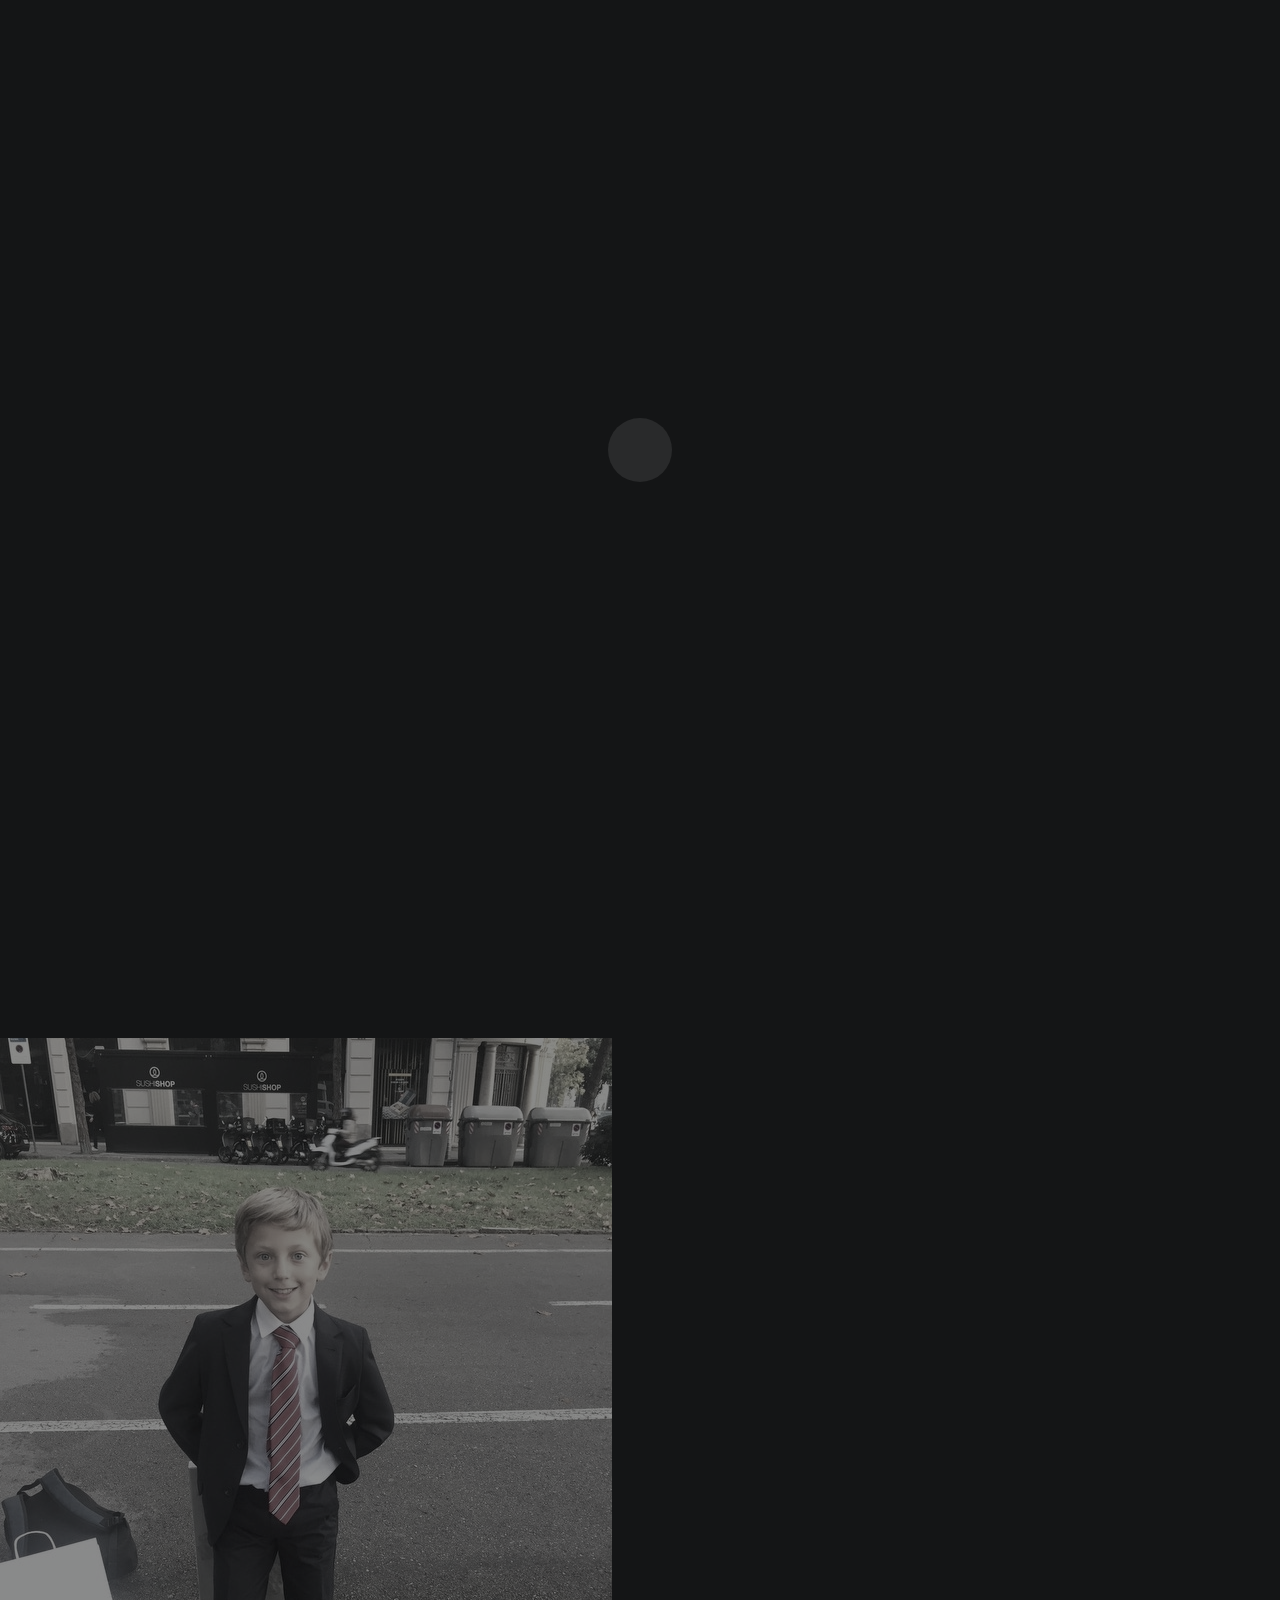
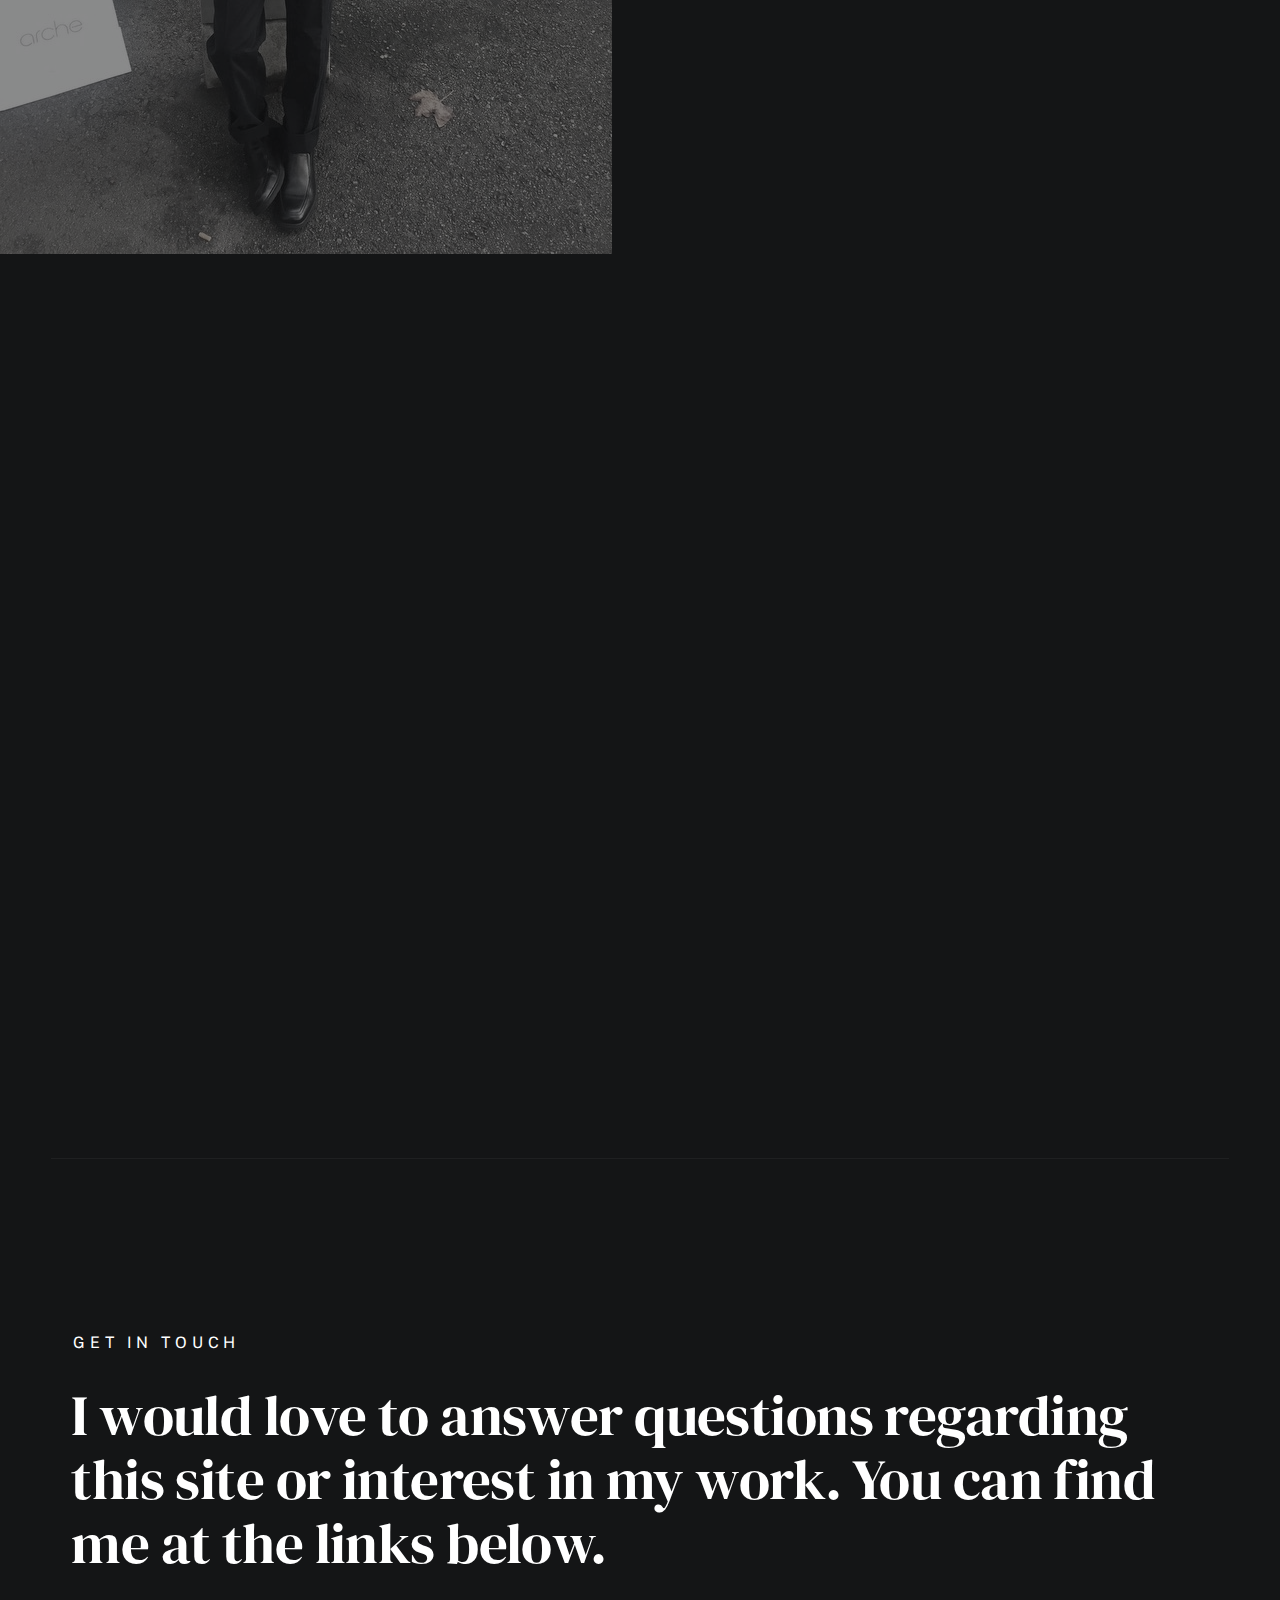
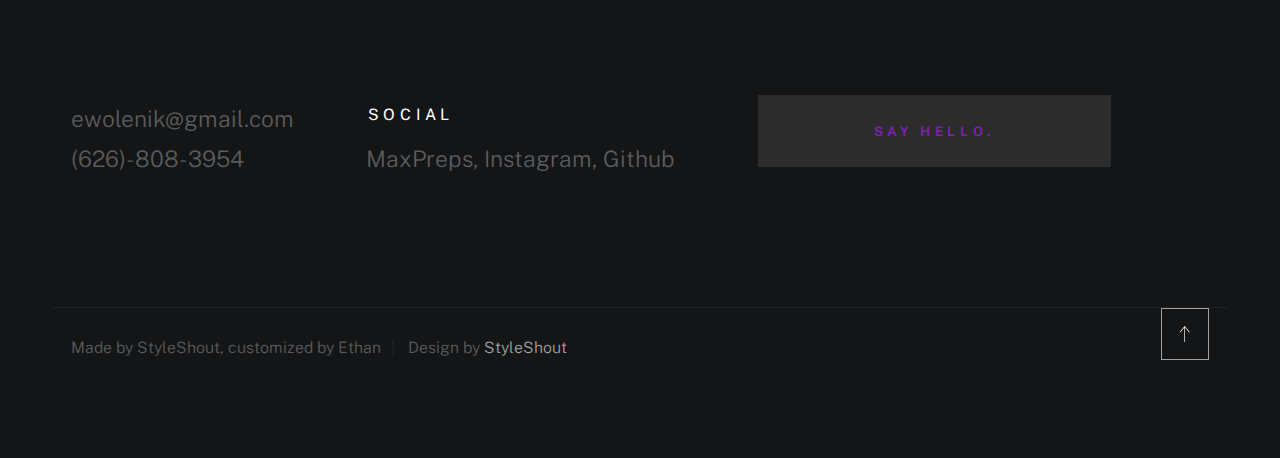
<file: index.html>
<!DOCTYPE html>

<html class="no-js ss-preload" lang="en">
<head>

    <!--- basic page needs
    ================================================== -->
    <meta charset="utf-8">
    <title>Ethan's Site</title>
    <meta name="description" content="">
    <meta name="author" content="">

    <!-- mobile specific metas
    ================================================== -->
    <meta name="viewport" content="width=device-width, initial-scale=1">

    <!-- CSS
    ================================================== -->
    <link rel="stylesheet" href="css/vendor.css">
    <link rel="stylesheet" href="css/styles.css">

    <!-- favicons
    ================================================== -->
    <link rel="apple-touch-icon" sizes="180x180" href="apple-touch-icon.png">
    <link rel="icon" type="image/png" sizes="32x32" href="favicon-32x32.png">
    <link rel="icon" type="image/png" sizes="16x16" href="favicon-16x16.png">
    <link rel="manifest" href="site.webmanifest">

</head>

<body id="top">


    <!-- # preloader
    ================================================== -->
    <div id="preloader">
        <div id="loader">
        </div>
    </div>


    <!-- # page wrap
    ================================================== -->
    <div class="s-pagewrap">

        <div class="circles">
            <span></span>
            <span></span>
            <span></span>
            <span></span>
            <span></span>
        </div>


        <!-- ## site header 
        ================================================== -->
        <header class="s-header">

            <div class="header-mobile">
                <span class="mobile-home-link"><a href="index.html">Ethan</a></span>
                <a class="mobile-menu-toggle" href="#0"><span>Menu</span></a>
            </div>

            <div class="row wide main-nav-wrap">
                <nav class="column lg-12 main-nav">
                    <ul>
                        <li><a href="index.html" class="home-link">Ethan</a></li>
                        <li class="current"><a href="#intro" class="smoothscroll">Intro</a></li>
                        <li><a href="#about" class="smoothscroll">About</a></li>
                        <li><a href="#contact" class="smoothscroll">Contact</a></li>
                    </ul>
                </nav>
            </div>

        </header> <!-- end s-header -->


        <!-- ## main content
        ==================================================- -->
        <main class="s-content">


            <!-- ### intro
            ================================================== -->
            <section id="intro" class="s-intro target-section">

                <div class="row intro-content wide">

                    <div class="column">
                        <div class="text-pretitle with-line">
                            Hello World
                        </div>

                        <h1 class="text-huge-title">
                            I am Ethan, <br>
                            a Computer Science <br>
                            & student <br> 
                            developer based <br>
                            in South Pasadena.
                        </h1>
                    </div>

                    <ul class="intro-social">
                        <li><a href="https://www.maxpreps.com/ca/south-pasadena/south-pasadena-tigers/athletes/ethan-wolenik/?careerid=jq32639jnlp44" target="_blank">MaxPreps</a></li>
                        <li><a href="https://www.instagram.com/etwolenik/" target="_blank">Instagram</a></li>
                        <li><a href=¨https://github.com/wolenik¨ target="_blank">Github</a></li>
                    </ul>

                </div> 
                <!-- end intro content -->

                <a href="#about" class="intro-scrolldown smoothscroll">
                    <svg width="24" height="24" viewBox="0 0 24 24" xmlns="http://www.w3.org/2000/svg" fill-rule="evenodd" clip-rule="evenodd"><path d="M11 21.883l-6.235-7.527-.765.644 7.521 9 7.479-9-.764-.645-6.236 7.529v-21.884h-1v21.883z"/></svg>
                </a>

            </section> <!-- end s-intro -->


            <!-- ### about
            ================================================== -->
            <section id="about" class="s-about target-section">


                <div class="row about-info wide" data-animate-block>

                    <div class="column lg-6 md-12 about-info__pic-block">
                        <img src="images/about-photo.jpeg" 
                             srcset="images/about-photo.jpeg 1x, images/about-photo@2x.jpeg 2x" alt="" class="about-info__pic" data-animate-el>
                    </div>

                    <div class="column lg-6 md-12">
                        <div class="about-info__text" >

                            <h2 class="text-pretitle with-line" data-animate-el>
                                About
                            </h2>
                            <p class="attention-getter" data-animate-el>
                                Hello World. My name is Ethan Wolenik. I am a sophomore computer science student at South Pasadena high school. I love working with anything that has to do with computers. In my free time, I enjoy volunteering, playing soccer and hanging out with friends.  I am always looking for new opportunities to learn and grow as a person.
                            </p>

                        </div>
                    </div>
                </div> <!-- about-info -->


                <div class="row about-expertise" data-animate-block>
                    <div class="column lg-12">

                        <h2 class="text-pretitle" data-animate-el>Expertise</h2>

                        <ul class="skills-list h1" data-animate-el>
                            <li>HTML</li>
                            <li>CSS</li>
                            <li>3D Printing</li>
                            <li>Python</li>
                            <li>Problem Solving</li>
                            <li>Creativity</li>
                        </ul>

                    </div>
                </div> <!-- end expertise -->

            </section> <!-- end s-about -->
            
            <div class="row testimonials">
                <div class="column lg-12" data-animate-block>
    
                    <div class="swiper-container testimonial-slider" data-animate-el>
    
                        <div class="swiper-wrapper">

                                <div class="testimonial-slider__slide swiper-slide">
                                    <div class="testimonial-slider__author">
                                        <img src="images/avatars/user-02.jpg" alt="Author image" class="testimonial-slider__avatar">
                                        <cite class="testimonial-slider__cite">
                                            <strong>Walt Whitman</strong>
                                            <span>American Poet</span>
                                        </cite>
                                    </div>
                                    <p>
                                    Be Curious, Not Judgemental.
                                    </p>
                                </div> <!-- end testimonial-slider__slide -->
                
                                <div class="testimonial-slider__slide swiper-slide">
                                    <div class="testimonial-slider__author">
                                        <img src="images/avatars/user-03.jpg" alt="Author image" class="testimonial-slider__avatar">
                                        <cite class="testimonial-slider__cite">
                                            <strong>Albert Enstein</strong>
                                            <span>Mathematician</span>
                                        </cite>
                                    </div>
                                    <p>
                                        Logic will get you from A to B. Imagination will take you everywhere.
                                    </p>
                                </div> <!-- end testimonial-slider__slide -->
                
                                <div class="testimonial-slider__slide swiper-slide">
                                    <div class="testimonial-slider__author">
                                        <img src="images/avatars/user-01.jpg" alt="Author image" class="testimonial-slider__avatar">
                                        <cite class="testimonial-slider__cite">
                                            <strong>Confucius</strong>
                                            <span>Philosopher</span>
                                        </cite>
                                    </div>
                                    <p>
                                        It does not matter how slowly you go as long as you do not stop.
                                    </p>
                                </div> <!-- end testimonial-slider__slide -->
        
                                <div class="testimonial-slider__slide swiper-slide">
                                    <div class="testimonial-slider__author">
                                        <img src="images/avatars/user-06.jpg" alt="Author image" class="testimonial-slider__avatar">
                                        <cite class="testimonial-slider__cite">
                                            <strong>Lau Tzu</strong>
                                            <span>Author and Philosopher</span>
                                        </cite>
                                    </div>
                                    <p>
                                        Do the difficult things while they are easy and do the great things while they are small. A journey of a thousand miles must begin with a single step.
                                    </p>
                                </div> <!-- end testimonial-slider__slide -->
            
                            </div> <!-- end swiper-wrapper -->
        
                            <div class="swiper-pagination"></div>
        
                        </div> <!-- end swiper-container -->
        
                    </div> <!-- end column -->
                </div> <!-- end row testimonials -->

            </section> <!-- end s-works -->


            <!-- ### contact
            ================================================== -->
            <section id="contact" class="s-contact target-section">

                <div class="row contact-top">
                    <div class="column lg-12">
                        <h2 class="text-pretitle">
                            Get In Touch
                        </h2>

                        <p class="h1">
                           I would love to answer questions regarding this site or interest in my work. You can find me at the links below.
                        </p>
                    </div>
                </div> <!-- end contact-top -->

                <div class="row contact-bottom">
                    <div class="column lg-3 md-5 tab-6 stack-on-550 contact-block">
                        <h3 class="text-pretitle"></h3>
                        <p class="contact-links">
                            <a href="mailto:ewolenik@gmail.com" class="mailtoui">ewolenik@gmail.com</a> <br>
                            <a href="tel:+16268083954">(626)-808-3954</a>
                        </p>
                    </div>
                    <div class="column lg-4 md-5 tab-6 stack-on-550 contact-block">
                        <h3 class="text-pretitle">Social</h3>
                        <ul class="contact-social">
                            <li><a href="https://www.maxpreps.com/ca/south-pasadena/south-pasadena-tigers/athletes/ethan-wolenik/?careerid=jq32639jnlp44" target="_blank">MaxPreps</a></li>
                            <li><a href="https://www.instagram.com/etwolenik/" target="_blank">Instagram</a></li>
                            <li><a href="https://github.com/wolenik" target="_blank">Github</a></li>
                        </ul>
                    </div>
                    <div class="column lg-4 md-12 contact-block">
                        <a href="mailto:ewolenik@gmail.com" class="mailtoui btn btn--medium u-fullwidth contact-btn">Say Hello.</a>
                    </div>
                </div> <!-- end contact-bottom -->

            </section> <!-- end contact -->

        </main> <!-- end s-content -->


        <!-- ## footer
        ================================================== -->
        <footer class="s-footer">

            <div class="row">
                <div class="column ss-copyright">
                    <span>Made by StyleShout, customized by Ethan</span> 
                    <span>Design by <a href="https://www.styleshout.com/">StyleShout</a></span>
                </div>

                <div class="ss-go-top">
                    <a class="smoothscroll" title="Back to Top" href="#top">
                        <svg xmlns="http://www.w3.org/2000/svg" viewBox="0 0 24 24" fill-rule="evenodd" clip-rule="evenodd"><path d="M11 2.206l-6.235 7.528-.765-.645 7.521-9 7.479 9-.764.646-6.236-7.53v21.884h-1v-21.883z"/></svg>
                    </a>
                </div>
            </div>

        </footer> <!-- end s-footer -->

    </div> <!-- end -s- pagewrap -->


    <!-- Java Script
    ================================================== -->
    <script src="js/plugins.js"></script>
    <script src="js/main.js"></script>

</body>
</html>
</file>
<file: css/vendor.css>
/* ===================================================================
 * Theme Third-party Stylesheets
 * Template Ver. 1.0.0
 * 02-16-2021
 * -------------------------------------------------------------------
 *
 * TOC:
 * 
 * # PrismJS 1.20.0
 * # Swiper 6.4.5
 * # Basiclightbox
 * 
 * ------------------------------------------------------------------- */



/* ===================================================================
 * # PrismJS 1.20.0
 *   https://prismjs.com/download.html#themes=prism-tomorrow&languages=markup+css+clike+javascript+markup-templating+php
 *   
 *   prism.js tomorrow night eighties for JavaScript, CoffeeScript, CSS and HTML
 *   Based on https://github.com/chriskempson/tomorrow-theme
 *   @author Rose Pritchard
 * ------------------------------------------------------------------- */

code[class*="language-"],
pre[class*="language-"] {
    color           : #ccc;
    background      : none;
    font-family     : var(--font-mono);
    font-size       : calc(var(--text-size) * 0.9444);
    text-align      : left;
    white-space     : pre;
    word-spacing    : normal;
    word-break      : normal;
    word-wrap       : normal;
    line-height     : var(--vspace-1);
    -moz-tab-size   : 4;
    -o-tab-size     : 4;
    tab-size        : 4;
    -webkit-hyphens : none;
    -moz-hyphens    : none;
    -ms-hyphens     : none;
    hyphens         : none;
}

/* Code blocks */

pre[class*="language-"] {
    padding  : var(--vspace-0_5) 0 var(--vspace-1);
    margin   : 0;
    overflow : auto;
}

:not(pre)>code[class*="language-"],
pre[class*="language-"] {
    background : #2d2d2d;
}

/* Inline code */

:not(pre)>code[class*="language-"] {
    padding     : .1em;
    white-space : normal;
}

.token.comment,
.token.block-comment,
.token.prolog,
.token.doctype,
.token.cdata {
    color : #999;
}

.token.punctuation {
    color : #ccc;
}

.token.tag,
.token.attr-name,
.token.namespace,
.token.deleted {
    color : #e2777a;
}

.token.function-name {
    color : #6196cc;
}

.token.boolean,
.token.number,
.token.function {
    color : #f08d49;
}

.token.property,
.token.class-name,
.token.constant,
.token.symbol {
    color : #f8c555;
}

.token.selector,
.token.important,
.token.atrule,
.token.keyword,
.token.builtin {
    color : #cc99cd;
}

.token.string,
.token.char,
.token.attr-value,
.token.regex,
.token.variable {
    color : #7ec699;
}

.token.operator,
.token.entity,
.token.url {
    color : #67cdcc;
}

.token.important,
.token.bold {
    font-weight : bold;
}

.token.italic {
    font-style : italic;
}

.token.entity {
    cursor : help;
}

.token.inserted {
    color : green;
}



/* ===================================================================
 * # Swiper 6.4.5
 *   Most modern mobile touch slider and framework with hardware accelerated transitions
 *   https://swiperjs.com
 *
 *   Copyright 2014-2020 Vladimir Kharlampidi
 *
 *   Released under the MIT License
 *
 *   Released on: December 18, 2020
 * ------------------------------------------------------------------- */

@font-face {
    font-family : "swiper-icons";
    src         : url("data:application/font-woff;charset=utf-8;base64, [base64]//wADZ2x5ZgAAAywAAADMAAAD2MHtryVoZWFkAAABbAAAADAAAAA2E2+eoWhoZWEAAAGcAAAAHwAAACQC9gDzaG10eAAAAigAAAAZAAAArgJkABFsb2NhAAAC0AAAAFoAAABaFQAUGG1heHAAAAG8AAAAHwAAACAAcABAbmFtZQAAA/gAAAE5AAACXvFdBwlwb3N0AAAFNAAAAGIAAACE5s74hXjaY2BkYGAAYpf5Hu/j+W2+MnAzMYDAzaX6QjD6/4//Bxj5GA8AuRwMYGkAPywL13jaY2BkYGA88P8Agx4j+/8fQDYfA1AEBWgDAIB2BOoAeNpjYGRgYNBh4GdgYgABEMnIABJzYNADCQAACWgAsQB42mNgYfzCOIGBlYGB0YcxjYGBwR1Kf2WQZGhhYGBiYGVmgAFGBiQQkOaawtDAoMBQxXjg/wEGPcYDDA4wNUA2CCgwsAAAO4EL6gAAeNpj2M0gyAACqxgGNWBkZ2D4/wMA+xkDdgAAAHjaY2BgYGaAYBkGRgYQiAHyGMF8FgYHIM3DwMHABGQrMOgyWDLEM1T9/w8UBfEMgLzE////P/5//f/V/xv+r4eaAAeMbAxwIUYmIMHEgKYAYjUcsDAwsLKxc3BycfPw8jEQA/[base64]/uznmfPFBNODM2K7MTQ45YEAZqGP81AmGGcF3iPqOop0r1SPTaTbVkfUe4HXj97wYE+yNwWYxwWu4v1ugWHgo3S1XdZEVqWM7ET0cfnLGxWfkgR42o2PvWrDMBSFj/IHLaF0zKjRgdiVMwScNRAoWUoH78Y2icB/yIY09An6AH2Bdu/UB+yxopYshQiEvnvu0dURgDt8QeC8PDw7Fpji3fEA4z/PEJ6YOB5hKh4dj3EvXhxPqH/SKUY3rJ7srZ4FZnh1PMAtPhwP6fl2PMJMPDgeQ4rY8YT6Gzao0eAEA409DuggmTnFnOcSCiEiLMgxCiTI6Cq5DZUd3Qmp10vO0LaLTd2cjN4fOumlc7lUYbSQcZFkutRG7g6JKZKy0RmdLY680CDnEJ+UMkpFFe1RN7nxdVpXrC4aTtnaurOnYercZg2YVmLN/d/gczfEimrE/fs/bOuq29Zmn8tloORaXgZgGa78yO9/cnXm2BpaGvq25Dv9S4E9+5SIc9PqupJKhYFSSl47+Qcr1mYNAAAAeNptw0cKwkAAAMDZJA8Q7OUJvkLsPfZ6zFVERPy8qHh2YER+3i/BP83vIBLLySsoKimrqKqpa2hp6+jq6RsYGhmbmJqZSy0sraxtbO3sHRydnEMU4uR6yx7JJXveP7WrDycAAAAAAAH//wACeNpjYGRgYOABYhkgZgJCZgZNBkYGLQZtIJsFLMYAAAw3ALgAeNolizEKgDAQBCchRbC2sFER0YD6qVQiBCv/H9ezGI6Z5XBAw8CBK/m5iQQVauVbXLnOrMZv2oLdKFa8Pjuru2hJzGabmOSLzNMzvutpB3N42mNgZGBg4GKQYzBhYMxJLMlj4GBgAYow/P/PAJJhLM6sSoWKfWCAAwDAjgbRAAB42mNgYGBkAIIbCZo5IPrmUn0hGA0AO8EFTQAA") format("woff");
    font-weight : 400;
    font-style  : normal;
}

:root {
    --swiper-theme-color : #007aff;
}

.swiper-container {
    margin-left  : auto;
    margin-right : auto;
    position     : relative;
    overflow     : hidden;
    list-style   : none;
    padding      : 0;
    /* Fix of Webkit flickering */
    z-index      : 1;
}

.swiper-container-vertical>.swiper-wrapper {
    flex-direction : column;
}

.swiper-wrapper {
    position            : relative;
    width               : 100%;
    height              : 100%;
    z-index             : 1;
    display             : flex;
    transition-property : transform;
    box-sizing          : content-box;
}

.swiper-container-android .swiper-slide,
.swiper-wrapper {
    transform : translate3d(0px, 0, 0);
}

.swiper-container-multirow>.swiper-wrapper {
    flex-wrap : wrap;
}

.swiper-container-multirow-column>.swiper-wrapper {
    flex-wrap      : wrap;
    flex-direction : column;
}

.swiper-container-free-mode>.swiper-wrapper {
    transition-timing-function : ease-out;
    margin                     : 0 auto;
}

.swiper-slide {
    flex-shrink         : 0;
    width               : 100%;
    height              : 100%;
    position            : relative;
    transition-property : transform;
}

.swiper-slide-invisible-blank {
    visibility : hidden;
}

/* Auto Height */

.swiper-container-autoheight,
.swiper-container-autoheight .swiper-slide {
    height : auto;
}

.swiper-container-autoheight .swiper-wrapper {
    align-items         : flex-start;
    transition-property : transform, height;
}

/* 3D Effects */

.swiper-container-3d {
    perspective : 1200px;
}

.swiper-container-3d .swiper-wrapper,
.swiper-container-3d .swiper-slide,
.swiper-container-3d .swiper-slide-shadow-left,
.swiper-container-3d .swiper-slide-shadow-right,
.swiper-container-3d .swiper-slide-shadow-top,
.swiper-container-3d .swiper-slide-shadow-bottom,
.swiper-container-3d .swiper-cube-shadow {
    transform-style : preserve-3d;
}

.swiper-container-3d .swiper-slide-shadow-left,
.swiper-container-3d .swiper-slide-shadow-right,
.swiper-container-3d .swiper-slide-shadow-top,
.swiper-container-3d .swiper-slide-shadow-bottom {
    position       : absolute;
    left           : 0;
    top            : 0;
    width          : 100%;
    height         : 100%;
    pointer-events : none;
    z-index        : 10;
}

.swiper-container-3d .swiper-slide-shadow-left {
    background-image : linear-gradient(to left, rgba(0, 0, 0, 0.5), rgba(0, 0, 0, 0));
}

.swiper-container-3d .swiper-slide-shadow-right {
    background-image : linear-gradient(to right, rgba(0, 0, 0, 0.5), rgba(0, 0, 0, 0));
}

.swiper-container-3d .swiper-slide-shadow-top {
    background-image : linear-gradient(to top, rgba(0, 0, 0, 0.5), rgba(0, 0, 0, 0));
}

.swiper-container-3d .swiper-slide-shadow-bottom {
    background-image : linear-gradient(to bottom, rgba(0, 0, 0, 0.5), rgba(0, 0, 0, 0));
}

/* CSS Mode */

.swiper-container-css-mode>.swiper-wrapper {
    overflow           : auto;
    scrollbar-width    : none;
    /* For Firefox */
    -ms-overflow-style : none;
    /* For Internet Explorer and Edge */
}

.swiper-container-css-mode>.swiper-wrapper::-webkit-scrollbar {
    display : none;
}

.swiper-container-css-mode>.swiper-wrapper>.swiper-slide {
    scroll-snap-align : start start;
}

.swiper-container-horizontal.swiper-container-css-mode>.swiper-wrapper {
    scroll-snap-type : x mandatory;
}

.swiper-container-vertical.swiper-container-css-mode>.swiper-wrapper {
    scroll-snap-type : y mandatory;
}

:root {
    --swiper-navigation-size   : 44px;
    /*
    --swiper-navigation-color  : var(--swiper-theme-color);
    */
}

.swiper-button-prev,
.swiper-button-next {
    position        : absolute;
    top             : 50%;
    width           : calc(var(--swiper-navigation-size) / 44 * 27);
    height          : var(--swiper-navigation-size);
    margin-top      : calc(-1 * var(--swiper-navigation-size) / 2);
    z-index         : 10;
    cursor          : pointer;
    display         : flex;
    align-items     : center;
    justify-content : center;
    color           : var(--swiper-navigation-color, var(--swiper-theme-color));
}

.swiper-button-prev.swiper-button-disabled,
.swiper-button-next.swiper-button-disabled {
    opacity        : 0.35;
    cursor         : auto;
    pointer-events : none;
}

.swiper-button-prev:after,
.swiper-button-next:after {
    font-family    : swiper-icons;
    font-size      : var(--swiper-navigation-size);
    text-transform : none !important;
    letter-spacing : 0;
    text-transform : none;
    font-variant   : initial;
    line-height    : 1;
}

.swiper-button-prev,
.swiper-container-rtl .swiper-button-next {
    left  : 10px;
    right : auto;
}

.swiper-button-prev:after,
.swiper-container-rtl .swiper-button-next:after {
    content : "prev";
}

.swiper-button-next,
.swiper-container-rtl .swiper-button-prev {
    right : 10px;
    left  : auto;
}

.swiper-button-next:after,
.swiper-container-rtl .swiper-button-prev:after {
    content : "next";
}

.swiper-button-prev.swiper-button-white,
.swiper-button-next.swiper-button-white {
    --swiper-navigation-color : #ffffff;
}

.swiper-button-prev.swiper-button-black,
.swiper-button-next.swiper-button-black {
    --swiper-navigation-color : #000000;
}

.swiper-button-lock {
    display : none;
}

:root {
    /*
    --swiper-pagination-color: var(--swiper-theme-color);
    */
}

.swiper-pagination {
    position   : absolute;
    text-align : center;
    transition : 300ms opacity;
    transform  : translate3d(0, 0, 0);
    z-index    : 10;
}

.swiper-pagination.swiper-pagination-hidden {
    opacity : 0;
}

/* Common Styles */

.swiper-pagination-fraction,
.swiper-pagination-custom,
.swiper-container-horizontal>.swiper-pagination-bullets {
    bottom : 10px;
    left   : 0;
    width  : 100%;
}

/* Bullets */

.swiper-pagination-bullets-dynamic {
    overflow  : hidden;
    font-size : 0;
}

.swiper-pagination-bullets-dynamic .swiper-pagination-bullet {
    transform : scale(0.33);
    position  : relative;
}

.swiper-pagination-bullets-dynamic .swiper-pagination-bullet-active {
    transform : scale(1);
}

.swiper-pagination-bullets-dynamic .swiper-pagination-bullet-active-main {
    transform : scale(1);
}

.swiper-pagination-bullets-dynamic .swiper-pagination-bullet-active-prev {
    transform : scale(0.66);
}

.swiper-pagination-bullets-dynamic .swiper-pagination-bullet-active-prev-prev {
    transform : scale(0.33);
}

.swiper-pagination-bullets-dynamic .swiper-pagination-bullet-active-next {
    transform : scale(0.66);
}

.swiper-pagination-bullets-dynamic .swiper-pagination-bullet-active-next-next {
    transform : scale(0.33);
}

.swiper-pagination-bullet {
    width         : 8px;
    height        : 8px;
    display       : inline-block;
    border-radius : 100%;
    background    : #000;
    opacity       : 0.2;
}

button.swiper-pagination-bullet {
    border             : none;
    margin             : 0;
    padding            : 0;
    box-shadow         : none;
    -webkit-appearance : none;
    -moz-appearance    : none;
    appearance         : none;
}

.swiper-pagination-clickable .swiper-pagination-bullet {
    cursor : pointer;
}

.swiper-pagination-bullet-active {
    opacity    : 1;
    background : var(--swiper-pagination-color, var(--swiper-theme-color));
}

.swiper-container-vertical>.swiper-pagination-bullets {
    right     : 10px;
    top       : 50%;
    transform : translate3d(0px, -50%, 0);
}

.swiper-container-vertical>.swiper-pagination-bullets .swiper-pagination-bullet {
    margin  : 6px 0;
    display : block;
}

.swiper-container-vertical>.swiper-pagination-bullets.swiper-pagination-bullets-dynamic {
    top       : 50%;
    transform : translateY(-50%);
    width     : 8px;
}

.swiper-container-vertical>.swiper-pagination-bullets.swiper-pagination-bullets-dynamic .swiper-pagination-bullet {
    display    : inline-block;
    transition : 200ms transform, 200ms top;
}

.swiper-container-horizontal>.swiper-pagination-bullets .swiper-pagination-bullet {
    margin : 0 4px;
}

.swiper-container-horizontal>.swiper-pagination-bullets.swiper-pagination-bullets-dynamic {
    left        : 50%;
    transform   : translateX(-50%);
    white-space : nowrap;
}

.swiper-container-horizontal>.swiper-pagination-bullets.swiper-pagination-bullets-dynamic .swiper-pagination-bullet {
    transition : 200ms transform, 200ms left;
}

.swiper-container-horizontal.swiper-container-rtl>.swiper-pagination-bullets-dynamic .swiper-pagination-bullet {
    transition : 200ms transform, 200ms right;
}

/* Progress */

.swiper-pagination-progressbar {
    background : rgba(0, 0, 0, 0.25);
    position   : absolute;
}

.swiper-pagination-progressbar .swiper-pagination-progressbar-fill {
    background       : var(--swiper-pagination-color, var(--swiper-theme-color));
    position         : absolute;
    left             : 0;
    top              : 0;
    width            : 100%;
    height           : 100%;
    transform        : scale(0);
    transform-origin : left top;
}

.swiper-container-rtl .swiper-pagination-progressbar .swiper-pagination-progressbar-fill {
    transform-origin : right top;
}

.swiper-container-horizontal>.swiper-pagination-progressbar,
.swiper-container-vertical>.swiper-pagination-progressbar.swiper-pagination-progressbar-opposite {
    width  : 100%;
    height : 4px;
    left   : 0;
    top    : 0;
}

.swiper-container-vertical>.swiper-pagination-progressbar,
.swiper-container-horizontal>.swiper-pagination-progressbar.swiper-pagination-progressbar-opposite {
    width  : 4px;
    height : 100%;
    left   : 0;
    top    : 0;
}

.swiper-pagination-white {
    --swiper-pagination-color : #ffffff;
}

.swiper-pagination-black {
    --swiper-pagination-color : #000000;
}

.swiper-pagination-lock {
    display : none;
}

/* Scrollbar */

.swiper-scrollbar {
    border-radius    : 10px;
    position         : relative;
    -ms-touch-action : none;
    background       : rgba(0, 0, 0, 0.1);
}

.swiper-container-horizontal>.swiper-scrollbar {
    position : absolute;
    left     : 1%;
    bottom   : 3px;
    z-index  : 50;
    height   : 5px;
    width    : 98%;
}

.swiper-container-vertical>.swiper-scrollbar {
    position : absolute;
    right    : 3px;
    top      : 1%;
    z-index  : 50;
    width    : 5px;
    height   : 98%;
}

.swiper-scrollbar-drag {
    height        : 100%;
    width         : 100%;
    position      : relative;
    background    : rgba(0, 0, 0, 0.5);
    border-radius : 10px;
    left          : 0;
    top           : 0;
}

.swiper-scrollbar-cursor-drag {
    cursor : move;
}

.swiper-scrollbar-lock {
    display : none;
}

.swiper-zoom-container {
    width           : 100%;
    height          : 100%;
    display         : flex;
    justify-content : center;
    align-items     : center;
    text-align      : center;
}

.swiper-zoom-container>img,
.swiper-zoom-container>svg,
.swiper-zoom-container>canvas {
    max-width  : 100%;
    max-height : 100%;
    object-fit : contain;
}

.swiper-slide-zoomed {
    cursor : move;
}

/* Preloader */

:root {
    /*
    --swiper-preloader-color: var(--swiper-theme-color);
    */
}

.swiper-lazy-preloader {
    width            : 42px;
    height           : 42px;
    position         : absolute;
    left             : 50%;
    top              : 50%;
    margin-left      : -21px;
    margin-top       : -21px;
    z-index          : 10;
    transform-origin : 50%;
    animation        : swiper-preloader-spin 1s infinite linear;
    box-sizing       : border-box;
    border           : 4px solid var(--swiper-preloader-color, var(--swiper-theme-color));
    border-radius    : 50%;
    border-top-color : transparent;
}

.swiper-lazy-preloader-white {
    --swiper-preloader-color : #fff;
}

.swiper-lazy-preloader-black {
    --swiper-preloader-color : #000;
}

@keyframes swiper-preloader-spin {
    100% {
        transform : rotate(360deg);
    }
}

/* a11y */

.swiper-container .swiper-notification {
    position       : absolute;
    left           : 0;
    top            : 0;
    pointer-events : none;
    opacity        : 0;
    z-index        : -1000;
}

.swiper-container-fade.swiper-container-free-mode .swiper-slide {
    transition-timing-function : ease-out;
}

.swiper-container-fade .swiper-slide {
    pointer-events      : none;
    transition-property : opacity;
}

.swiper-container-fade .swiper-slide .swiper-slide {
    pointer-events : none;
}

.swiper-container-fade .swiper-slide-active,
.swiper-container-fade .swiper-slide-active .swiper-slide-active {
    pointer-events : auto;
}

.swiper-container-cube {
    overflow : visible;
}

.swiper-container-cube .swiper-slide {
    pointer-events              : none;
    -webkit-backface-visibility : hidden;
    backface-visibility         : hidden;
    z-index                     : 1;
    visibility                  : hidden;
    transform-origin            : 0 0;
    width                       : 100%;
    height                      : 100%;
}

.swiper-container-cube .swiper-slide .swiper-slide {
    pointer-events : none;
}

.swiper-container-cube.swiper-container-rtl .swiper-slide {
    transform-origin : 100% 0;
}

.swiper-container-cube .swiper-slide-active,
.swiper-container-cube .swiper-slide-active .swiper-slide-active {
    pointer-events : auto;
}

.swiper-container-cube .swiper-slide-active,
.swiper-container-cube .swiper-slide-next,
.swiper-container-cube .swiper-slide-prev,
.swiper-container-cube .swiper-slide-next+.swiper-slide {
    pointer-events : auto;
    visibility     : visible;
}

.swiper-container-cube .swiper-slide-shadow-top,
.swiper-container-cube .swiper-slide-shadow-bottom,
.swiper-container-cube .swiper-slide-shadow-left,
.swiper-container-cube .swiper-slide-shadow-right {
    z-index                     : 0;
    -webkit-backface-visibility : hidden;
    backface-visibility         : hidden;
}

.swiper-container-cube .swiper-cube-shadow {
    position       : absolute;
    left           : 0;
    bottom         : 0px;
    width          : 100%;
    height         : 100%;
    background     : #000;
    opacity        : 0.6;
    -webkit-filter : blur(50px);
    filter         : blur(50px);
    z-index        : 0;
}

.swiper-container-flip {
    overflow : visible;
}

.swiper-container-flip .swiper-slide {
    pointer-events              : none;
    -webkit-backface-visibility : hidden;
    backface-visibility         : hidden;
    z-index                     : 1;
}

.swiper-container-flip .swiper-slide .swiper-slide {
    pointer-events : none;
}

.swiper-container-flip .swiper-slide-active,
.swiper-container-flip .swiper-slide-active .swiper-slide-active {
    pointer-events : auto;
}

.swiper-container-flip .swiper-slide-shadow-top,
.swiper-container-flip .swiper-slide-shadow-bottom,
.swiper-container-flip .swiper-slide-shadow-left,
.swiper-container-flip .swiper-slide-shadow-right {
    z-index                     : 0;
    -webkit-backface-visibility : hidden;
    backface-visibility         : hidden;
}



/* ===================================================================
 * # Basiclightbox
 *
 *
 * ------------------------------------------------------------------- */

.basicLightbox {
    position        : fixed;
    display         : flex;
    justify-content : center;
    align-items     : center;
    top             : 0;
    left            : 0;
    width           : 100%;
    height          : 100vh;
    background      : var(--color-body);
    opacity         : 0.01;
    transition      : opacity 0.4s ease;
    z-index         : 1000;
    will-change     : opacity;
}

.basicLightbox::after {
    content             : "";
    position            : absolute;
    top                 : 1.8rem;
    right               : 1.8rem;
    width               : 2em;
    height              : 2em;
    background          : url(../images/icons/icon-close.svg);
    background-position : center;
    background-size     : 1.8rem 1.8rem;
    background-repeat   : no-repeat;
    cursor              : pointer;
}

.basicLightbox--visible {
    opacity : 1;
}

.basicLightbox__placeholder {
    max-width   : 100%;
    transform   : scale(0.9);
    transition  : all 0.4s ease;
    z-index     : 1;
    will-change : transform;
    opacity     : 0;
}

.basicLightbox__placeholder>iframe:first-child:last-child,
.basicLightbox__placeholder>img:first-child:last-child,
.basicLightbox__placeholder>video:first-child:last-child {
    display    : block;
    position   : absolute;
    top        : 0;
    right      : 0;
    bottom     : 0;
    left       : 0;
    margin     : auto;
    max-width  : 95%;
    max-height : 95%;
}

.basicLightbox__placeholder>iframe:first-child:last-child,
.basicLightbox__placeholder>video:first-child:last-child {
    pointer-events : auto;
}

.basicLightbox__placeholder>img:first-child:last-child,
.basicLightbox__placeholder>video:first-child:last-child {
    width  : auto;
    height : auto;
}

.basicLightbox--iframe .basicLightbox__placeholder,
.basicLightbox--img .basicLightbox__placeholder,
.basicLightbox--video .basicLightbox__placeholder {
    width          : 100%;
    height         : 100%;
    pointer-events : none;
}

.basicLightbox--visible .basicLightbox__placeholder {
    transform : scale(1);
    opacity   : 1;
}
</file>
<file: css/styles.css>
/* =================================================================== 
 * Luther Main Stylesheet
 * Template Ver. 1.0.0
 * 02-15-2021
 * ------------------------------------------------------------------
 *
 * TOC:
 *
 * # SETTINGS
 *      ## fonts 
 *      ## colors
 *      ## spacing and typescale
 *      ## grid variables
 * # NORMALIZE
 * # BASE SETUP
 * # GRID
 *      ## large screen devices 
 *      ## medium screen devices 
 *      ## tablet devices 
 *      ## mobile devices 
 *      ## small screen devices 
 *      ## additional column stackpoints 
 * # UTILITY CLASSES
 * # TYPOGRAPHY 
 *      ## base type styles
 *      ## additional typography & helper classes
 *      ## lists
 *      ## spacing
 * # PRELOADER
 * # FORM
 *      ## style placeholder text
 *      ## change autocomplete styles in Chrome
 * # BUTTONS
 * # TABLE
 * # COMPONENTS
 *      ## pagination
 *      ## alert box 
 *      ## skillbars 
 *      ## stats tabs
 * # PROJECT-WIDE SHARED STYLES
 *      ## media classes
 *      ## theme-specific typography classes
 *      ## MailtoUI style overrides
 * # PAGE WRAP
 *      ## circles
 * # SITE HEADER
 *      ## main navigation
 *      ## mobile menu toggle
 * # INTRO
 *      ## intro social
 *      ## intro scrolldown
 * # ABOUT
 *      ## about info
 *      ## about expertise
 *      ## about timelines
 * # WORKS
 *      ## works portfolio
 *      ## modal popup
 *      ## testimonials
 *      ## testimonial slider 
 * # CONTACT
 * # FOOTER
 *      ## copyright
 *      ## go top
 *
 * ------------------------------------------------------------------ */


/* ===================================================================
 * # SETTINGS
 *
 *
 * ------------------------------------------------------------------- */

/* ------------------------------------------------------------------- 
 * ## fonts 
 * ------------------------------------------------------------------- */
@import url("https://fonts.googleapis.com/css2?family=DM+Serif+Display&family=DM+Serif+Text:ital@0;1&family=Public+Sans:ital,wght@0,300;0,400;0,500;0,600;0,700;1,300;1,400;1,500;1,600;1,700&display=swap");

:root {

    --font-1 : "Public Sans", sans-serif;
    --font-2 : "DM Serif Display", serif;

    /* monospace
    */
    --font-mono : Consolas, "Andale Mono", Courier, "Courier New", monospace;
}

/* ------------------------------------------------------------------- 
 * ## colors
 * ------------------------------------------------------------------- */
:root {

    /* color-1(#eabe7c)
     * color-2(#23967f)
     */
    --color-1 : hsla(279, 73%, 43%, 1);
    --color-2 : hsla(168, 62%, 36%, 1);

    /* theme color variations
     */
    --color-1-lighter : hsla(279, 72%, 90%, 1);
    --color-1-light   : hsla(279, 72%, 80%, 1);
    --color-1-dark    : hsla(279, 72%, 60%, 1);
    --color-1-darker  : hsla(279, 72%, 50%, 1);
    --color-2-lighter : hsla(168, 62%, 56%, 1);
    --color-2-light   : hsla(168, 62%, 46%, 1);
    --color-2-dark    : hsla(168, 62%, 26%, 1);
    --color-2-darker  : hsla(168, 62%, 16%, 1);

    /* feedback colors
     * color-error(#ffd1d2), color-success(#c8e675), 
     * color-info(#d7ecfb), color-notice(#fff099)
     */
    --color-error           : hsla(359, 100%, 91%, 1);
    --color-success         : hsla(76, 69%, 68%, 1);
    --color-info            : hsla(205, 82%, 91%, 1);
    --color-notice          : hsla(51, 100%, 80%, 1);
    --color-error-content   : hsla(359, 50%, 50%, 1);
    --color-success-content : hsla(76, 29%, 28%, 1);
    --color-info-content    : hsla(205, 32%, 31%, 1);
    --color-notice-content  : hsla(51, 30%, 30%, 1);

    /* shades 
     * generated using 
     * Tint & Shade Generator 
     * (https://maketintsandshades.com/)
     */
    --color-black   : #000000;
    --color-gray-19 : #020202;
    --color-gray-18 : #040404;
    --color-gray-17 : #060607;
    --color-gray-16 : #080809;
    --color-gray-15 : #0a0b0b;
    --color-gray-14 : #0c0d0d;
    --color-gray-13 : #0e0f0f;
    --color-gray-12 : #101112;
    --color-gray-11 : #121314;
    --color-gray-10 : #141516;
    --color-gray-9  : #2c2c2d;
    --color-gray-8  : #434445;
    --color-gray-7  : #5b5b5c;
    --color-gray-6  : #727373;
    --color-gray-5  : #8a8a8b;
    --color-gray-4  : #a1a1a2;
    --color-gray-3  : #b9b9b9;
    --color-gray-2  : #d0d0d0;
    --color-gray-1  : #e8e8e8;
    --color-white   : #ffffff;

    /* text
     */
    --color-text        : var(--color-gray-4);
    --color-text-dark   : var(--color-white);
    --color-text-light  : var(--color-gray-7);
    --color-placeholder : var(--color-gray-7);

    /* buttons
     */
    --color-btn                    : var(--color-gray-9);
    --color-btn-text               : var(--color-1);
    --color-btn-hover              : var(--color-white);
    --color-btn-hover-text         : var(--color-black);
    --color-btn-primary            : var(--color-1-dark);
    --color-btn-primary-text       : var(--color-black);
    --color-btn-primary-hover      : var(--color-1-darker);
    --color-btn-primary-hover-text : var(--color-black);
    --color-btn-stroke             : var(--color-white);
    --color-btn-stroke-text        : var(--color-white);
    --color-btn-stroke-hover       : var(--color-white);
    --color-btn-stroke-hover-text  : var(--color-black);

    /* preloader
     */
    --color-preloader-bg : var(--color-gray-10);
    --color-loader       : white;
    --color-loader-light : rgba(255, 255, 255, 0.1);

    /* others
     */
    --color-body    : var(--color-gray-10);
    --color-border  : rgba(255, 255, 255, .05);
    --border-radius : 3px;
}

/* ------------------------------------------------------------------- 
 * ## spacing and typescale
 * ------------------------------------------------------------------- */
:root {

    /* spacing
     * base font size: 19px 
     * vertical space unit : 32px
     */
    --base-size      : 62.5%;
    --multiplier     : 1;
    --base-font-size : calc(1.9rem * var(--multiplier));
    --space          : calc(3.2rem * var(--multiplier));

    /* vertical spacing 
     */
    --vspace-0_125 : calc(0.125 * var(--space));
    --vspace-0_25  : calc(0.25 * var(--space));
    --vspace-0_375 : calc(0.375 * var(--space));
    --vspace-0_5   : calc(0.5 * var(--space));
    --vspace-0_625 : calc(0.625 * var(--space));
    --vspace-0_75  : calc(0.75 * var(--space));
    --vspace-0_875 : calc(0.875 * var(--space));
    --vspace-1     : calc(var(--space));
    --vspace-1_25  : calc(1.25 * var(--space));
    --vspace-1_5   : calc(1.5 * var(--space));
    --vspace-1_75  : calc(1.75 * var(--space));
    --vspace-2     : calc(2 * var(--space));
    --vspace-2_5   : calc(2.5 * var(--space));
    --vspace-3     : calc(3 * var(--space));
    --vspace-3_5   : calc(3.5 * var(--space));
    --vspace-4     : calc(4 * var(--space));
    --vspace-4_5   : calc(4.5 * var(--space));
    --vspace-5     : calc(5 * var(--space));

    /* type scale
     * ratio 1:2 | base: 19px
     * -------------------------------------------------------
     *
     * --text-display-3 = (81.70px)
     * --text-display-2 = (68.08px)
     * --text-display-1 = (56.73px)
     * --text-xxxl      = (47.28px)
     * --text-xxl       = (39.40px)
     * --text-xl        = (32.83px)
     * --text-lg        = (27.36px)
     * --text-md        = (22.80px)
     * --text-size      = (19.00px) BASE
     * --text-sm        = (15.83px)
     * --text-xs        = (13.19px)
     *
     * ---------------------------------------------------------
     */
    --text-scale-ratio : 1.2;
    --text-size        : var(--base-font-size);
    --text-xs          : calc((var(--text-size) / var(--text-scale-ratio)) / var(--text-scale-ratio));
    --text-sm          : calc(var(--text-xs) * var(--text-scale-ratio));
    --text-md          : calc(var(--text-sm) * var(--text-scale-ratio) * var(--text-scale-ratio));
    --text-lg          : calc(var(--text-md) * var(--text-scale-ratio));
    --text-xl          : calc(var(--text-lg) * var(--text-scale-ratio));
    --text-xxl         : calc(var(--text-xl) * var(--text-scale-ratio));
    --text-xxxl        : calc(var(--text-xxl) * var(--text-scale-ratio));
    --text-display-1   : calc(var(--text-xxxl) * var(--text-scale-ratio));
    --text-display-2   : calc(var(--text-display-1) * var(--text-scale-ratio));
    --text-display-3   : calc(var(--text-display-2) * var(--text-scale-ratio));

    /* default button height
     */
    --vspace-btn : var(--vspace-2);
}

/* on mobile devices below 600px, change the value of '--multiplier' 
 * to adjust the values of base font size and vertical space unit.
 */
@media screen and (max-width: 600px) {
    :root {
        --multiplier : .875;
    }
}

/* ------------------------------------------------------------------- 
 * ## grid variables
 * ------------------------------------------------------------------- */
:root {

    /* widths for rows and containers
     */
    --width-full     : 100%;
    --width-max      : 1200px;
    --width-wide     : 1400px;
    --width-wider    : 1600px;
    --width-widest   : 1800px;
    --width-narrow   : 1000px;
    --width-narrower : 800px;
    --width-grid-max : var(--width-max);

    /* gutter
     */
    --gutter : 2rem;
}

/* on medium screen devices
 */
@media screen and (max-width: 1200px) {
    :root {
        --gutter : 1.6rem;
    }
}

/* on mobile devices
 */
@media screen and (max-width: 600px) {
    :root {
        --gutter : 1rem;
    }
}



/* ====================================================================
 * # NORMALIZE
 *
 *
 * --------------------------------------------------------------------
 * normalize.css v8.0.1 | MIT License |
 * github.com/necolas/normalize.css
 * -------------------------------------------------------------------- */

html {
    line-height              : 1.15;
    -webkit-text-size-adjust : 100%;
}

body {
    margin : 0;
}

main {
    display : block;
}

h1 {
    font-size : 2em;
    margin    : 0.67em 0;
}

hr {
    box-sizing : content-box;
    height     : 0;
    overflow   : visible;
}

pre {
    font-family : monospace, monospace;
    font-size   : 1em;
}

a {
    background-color : transparent;
}

abbr[title] {
    border-bottom   : none;
    text-decoration : underline;
    text-decoration : underline dotted;
}

b,
strong {
    font-weight : bolder;
}

code,
kbd,
samp {
    font-family : monospace, monospace;
    font-size   : 1em;
}

small {
    font-size : 80%;
}

sub,
sup {
    font-size      : 75%;
    line-height    : 0;
    position       : relative;
    vertical-align : baseline;
}

sub {
    bottom : -0.25em;
}

sup {
    top : -0.5em;
}

img {
    border-style : none;
}

button,
input,
optgroup,
select,
textarea {
    font-family : inherit;
    font-size   : 100%;
    line-height : 1.15;
    margin      : 0;
}

button,
input {
    overflow : visible;
}

button,
select {
    text-transform : none;
}

button,
[type="button"],
[type="reset"],
[type="submit"] {
    -webkit-appearance : button;
}

button::-moz-focus-inner,
[type="button"]::-moz-focus-inner,
[type="reset"]::-moz-focus-inner,
[type="submit"]::-moz-focus-inner {
    border-style : none;
    padding      : 0;
}

button:-moz-focusring,
[type="button"]:-moz-focusring,
[type="reset"]:-moz-focusring,
[type="submit"]:-moz-focusring {
    outline : 1px dotted ButtonText;
}

fieldset {
    padding : 0.35em 0.75em 0.625em;
}

legend {
    box-sizing  : border-box;
    color       : inherit;
    display     : table;
    max-width   : 100%;
    padding     : 0;
    white-space : normal;
}

progress {
    vertical-align : baseline;
}

textarea {
    overflow : auto;
}

[type="checkbox"],
[type="radio"] {
    box-sizing : border-box;
    padding    : 0;
}

[type="number"]::-webkit-inner-spin-button,
[type="number"]::-webkit-outer-spin-button {
    height : auto;
}

[type="search"] {
    -webkit-appearance : textfield;
    outline-offset     : -2px;
}

[type="search"]::-webkit-search-decoration {
    -webkit-appearance : none;
}

::-webkit-file-upload-button {
    -webkit-appearance : button;
    font               : inherit;
}

details {
    display : block;
}

summary {
    display : list-item;
}

template {
    display : none;
}

[hidden] {
    display : none;
}



/* ===================================================================
 * # BASE SETUP
 *
 *
 * ------------------------------------------------------------------- */

html {
    font-size  : var(--base-size);
    box-sizing : border-box;
}

*,
*::before,
*::after {
    box-sizing : inherit;
}

html,
body {
    height : 100%;
}

body {
    background-color            : var(--color-body);
    -webkit-overflow-scrolling  : touch;
    -webkit-text-size-adjust    : 100%;
    -webkit-tap-highlight-color : rgba(0, 0, 0, 0);
    -webkit-font-smoothing      : antialiased;
    -moz-osx-font-smoothing     : grayscale;
}

p {
    font-size      : inherit;
    text-rendering : optimizeLegibility;
}

a {
    text-decoration : none;
}

svg,
img,
video {
    max-width : 100%;
    height    : auto;
}

pre {
    overflow : auto;
}

div, dl, dt, dd, ul, ol, li, h1, h2, h3, h4, h5, h6, pre, form, p, blockquote, th, td {
    margin  : 0;
    padding : 0;
}

input[type="email"],
input[type="number"],
input[type="search"],
input[type="text"],
input[type="tel"],
input[type="url"],
input[type="password"],
textarea {
    -webkit-appearance : none;
    -moz-appearance    : none;
    appearance         : none;
}



/* ===================================================================
 * # GRID v4.0.0
 *
 *
 *   -----------------------------------------------------------------
 * - Grid breakpoints are based on MAXIMUM WIDTH media queries, 
 *   meaning they apply to that one breakpoint and ALL THOSE BELOW IT.
 * - Grid columns without a specified width will automatically layout 
 *   as equal width columns.
 *
 * - BLOCK GRID columns(columns inside BLOCK GRID containers) are 
 *   equally-sized columns define at parent/row level. 
 *   A BLOCK GRID container's class attribute value begins with "block-".
 *
 * ------------------------------------------------------------------- */

/* row 
 */
.row {
    width     : 92%;
    max-width : var(--width-grid-max);
    margin    : 0 auto;
    display   : flex;
    flex-flow : row wrap;
}

.row .row {
    width        : auto;
    max-width    : none;
    margin-left  : calc(var(--gutter) * -1);
    margin-right : calc(var(--gutter) * -1);
}

/* column
 */
.column {
    display : block;
    flex    : 1 1 0%;
    padding : 0 var(--gutter);
}

.collapse>.column,
.column.collapse {
    padding : 0;
}

/* row utility classes
 */
.row.row-wrap {
    flex-wrap : wrap;
}

.row.row-nowrap {
    flex-wrap : nowrap;
}

.row.row-y-top {
    align-items : flex-start;
}

.row.row-y-bottom {
    align-items : flex-end;
}

.row.row-y-center {
    align-items : center;
}

.row.row-stretch {
    align-items : stretch;
}

.row.row-baseline {
    align-items : baseline;
}

.row.row-x-left {
    justify-content : flex-start;
}

.row.row-x-right {
    justify-content : flex-end;
}

.row.row-x-center {
    justify-content : center;
}

/* --------------------------------------------------------------------
 * ## large screen devices 
 * -------------------------------------------------------------------- */
.lg-1 {
    flex  : none;
    width : 8.33333%;
}

.lg-2 {
    flex  : none;
    width : 16.66667%;
}

.lg-3 {
    flex  : none;
    width : 25%;
}

.lg-4 {
    flex  : none;
    width : 33.33333%;
}

.lg-5 {
    flex  : none;
    width : 41.66667%;
}

.lg-6 {
    flex  : none;
    width : 50%;
}

.lg-7 {
    flex  : none;
    width : 58.33333%;
}

.lg-8 {
    flex  : none;
    width : 66.66667%;
}

.lg-9 {
    flex  : none;
    width : 75%;
}

.lg-10 {
    flex  : none;
    width : 83.33333%;
}

.lg-11 {
    flex  : none;
    width : 91.66667%;
}

.lg-12 {
    flex  : none;
    width : 100%;
}

.block-lg-one-eight>.column {
    flex  : none;
    width : 12.5%;
}

.block-lg-one-sixth>.column {
    flex  : none;
    width : 16.66667%;
}

.block-lg-one-fifth>.column {
    flex  : none;
    width : 20%;
}

.block-lg-one-fourth>.column {
    flex  : none;
    width : 25%;
}

.block-lg-one-third>.column {
    flex  : none;
    width : 33.33333%;
}

.block-lg-one-half>.column {
    flex  : none;
    width : 50%;
}

.block-lg-whole>.column {
    flex  : none;
    width : 100%;
}

/* --------------------------------------------------------------------
 * ## medium screen devices 
 * -------------------------------------------------------------------- */
@media screen and (max-width: 1200px) {
    .md-1 {
        flex  : none;
        width : 8.33333%;
    }

    .md-2 {
        flex  : none;
        width : 16.66667%;
    }

    .md-3 {
        flex  : none;
        width : 25%;
    }

    .md-4 {
        flex  : none;
        width : 33.33333%;
    }

    .md-5 {
        flex  : none;
        width : 41.66667%;
    }

    .md-6 {
        flex  : none;
        width : 50%;
    }

    .md-7 {
        flex  : none;
        width : 58.33333%;
    }

    .md-8 {
        flex  : none;
        width : 66.66667%;
    }

    .md-9 {
        flex  : none;
        width : 75%;
    }

    .md-10 {
        flex  : none;
        width : 83.33333%;
    }

    .md-11 {
        flex  : none;
        width : 91.66667%;
    }

    .md-12 {
        flex  : none;
        width : 100%;
    }

    .block-md-one-eight>.column {
        flex  : none;
        width : 12.5%;
    }

    .block-md-one-sixth>.column {
        flex  : none;
        width : 16.66667%;
    }

    .block-md-one-fifth>.column {
        flex  : none;
        width : 20%;
    }

    .block-md-one-fourth>.column {
        flex  : none;
        width : 25%;
    }

    .block-md-one-third>.column {
        flex  : none;
        width : 33.33333%;
    }

    .block-md-one-half>.column {
        flex  : none;
        width : 50%;
    }

    .block-md-whole>.column {
        flex  : none;
        width : 100%;
    }

    .hide-on-md {
        display : none;
    }
}

/* --------------------------------------------------------------------
 * ## tablet devices 
 * -------------------------------------------------------------------- */
@media screen and (max-width: 800px) {
    .tab-1 {
        flex  : none;
        width : 8.33333%;
    }

    .tab-2 {
        flex  : none;
        width : 16.66667%;
    }

    .tab-3 {
        flex  : none;
        width : 25%;
    }

    .tab-4 {
        flex  : none;
        width : 33.33333%;
    }

    .tab-5 {
        flex  : none;
        width : 41.66667%;
    }

    .tab-6 {
        flex  : none;
        width : 50%;
    }

    .tab-7 {
        flex  : none;
        width : 58.33333%;
    }

    .tab-8 {
        flex  : none;
        width : 66.66667%;
    }

    .tab-9 {
        flex  : none;
        width : 75%;
    }

    .tab-10 {
        flex  : none;
        width : 83.33333%;
    }

    .tab-11 {
        flex  : none;
        width : 91.66667%;
    }

    .tab-12 {
        flex  : none;
        width : 100%;
    }

    .block-tab-one-eight>.column {
        flex  : none;
        width : 12.5%;
    }

    .block-tab-one-sixth>.column {
        flex  : none;
        width : 16.66667%;
    }

    .block-tab-one-fifth>.column {
        flex  : none;
        width : 20%;
    }

    .block-tab-one-fourth>.column {
        flex  : none;
        width : 25%;
    }

    .block-tab-one-third>.column {
        flex  : none;
        width : 33.33333%;
    }

    .block-tab-one-half>.column {
        flex  : none;
        width : 50%;
    }

    .block-tab-whole>.column {
        flex  : none;
        width : 100%;
    }

    .hide-on-tab {
        display : none;
    }
}

/* --------------------------------------------------------------------
 * ## mobile devices 
 * -------------------------------------------------------------------- */
@media screen and (max-width: 600px) {
    .row {
        width         : 100%;
        padding-left  : 6vw;
        padding-right : 6vw;
    }

    .row .row {
        padding-left  : 0;
        padding-right : 0;
    }

    .mob-1 {
        flex  : none;
        width : 8.33333%;
    }

    .mob-2 {
        flex  : none;
        width : 16.66667%;
    }

    .mob-3 {
        flex  : none;
        width : 25%;
    }

    .mob-4 {
        flex  : none;
        width : 33.33333%;
    }

    .mob-5 {
        flex  : none;
        width : 41.66667%;
    }

    .mob-6 {
        flex  : none;
        width : 50%;
    }

    .mob-7 {
        flex  : none;
        width : 58.33333%;
    }

    .mob-8 {
        flex  : none;
        width : 66.66667%;
    }

    .mob-9 {
        flex  : none;
        width : 75%;
    }

    .mob-10 {
        flex  : none;
        width : 83.33333%;
    }

    .mob-11 {
        flex  : none;
        width : 91.66667%;
    }

    .mob-12 {
        flex  : none;
        width : 100%;
    }

    .block-mob-one-eight>.column {
        flex  : none;
        width : 12.5%;
    }

    .block-mob-one-sixth>.column {
        flex  : none;
        width : 16.66667%;
    }

    .block-mob-one-fifth>.column {
        flex  : none;
        width : 20%;
    }

    .block-mob-one-fourth>.column {
        flex  : none;
        width : 25%;
    }

    .block-mob-one-third>.column {
        flex  : none;
        width : 33.33333%;
    }

    .block-mob-one-half>.column {
        flex  : none;
        width : 50%;
    }

    .block-mob-whole>.column {
        flex  : none;
        width : 100%;
    }

    .hide-on-mob {
        display : none;
    }
}

/* --------------------------------------------------------------------
 * ## small screen devices 
 * --------------------------------------------------------------------*/

/* stack columns on small screen devices
 */
@media screen and (max-width: 400px) {
    .row .row {
        margin-left  : 0;
        margin-right : 0;
    }

    .block-stack>.column,
    .column {
        flex         : none;
        width        : 100%;
        margin-left  : 0;
        margin-right : 0;
        padding      : 0;
    }

    .hide-on-sm {
        display : none;
    }
}

/* --------------------------------------------------------------------
 * ## additional column stackpoints 
 * -------------------------------------------------------------------- */
@media screen and (max-width: 1000px) {

    .stack-on-1000,
    .block-stack-on-1000>.column {
        flex         : none;
        width        : 100%;
        margin-left  : 0;
        margin-right : 0;
    }
}

@media screen and (max-width: 700px) {

    .stack-on-700,
    .block-stack-on-700>.column {
        flex         : none;
        width        : 100%;
        margin-left  : 0;
        margin-right : 0;
    }
}

@media screen and (max-width: 550px) {

    .stack-on-550,
    .block-stack-on-550>.column {
        flex         : none;
        width        : 100%;
        margin-left  : 0;
        margin-right : 0;
    }
}



/* ===================================================================
 * # UTILITY CLASSES
 *
 *
 * ------------------------------------------------------------------- */

/* flex item alignment classes
 */
.u-flexitem-center {
    margin     : auto;
    align-self : center;
}

.u-flexitem-left {
    margin-right : auto;
    align-self   : center;
}

.u-flexitem-right {
    margin-left : auto;
    align-self  : center;
}

.u-flexitem-x-center {
    margin-right : auto;
    margin-left  : auto;
}

.u-flexitem-x-left {
    margin-right : auto;
}

.u-flexitem-x-right {
    margin-left : auto;
}

.u-flexitem-y-center {
    align-self : center;
}

.u-flexitem-y-top {
    align-self : flex-start;
}

.u-flexitem-y-bottom {
    align-self : flex-end;
}

/* misc helper classes
 */
.u-clearfix:after {
    content : "";
    display : table;
    clear   : both;
}

.u-hidden {
    display : none;
}

.u-invisible {
    visibility : hidden;
}

.u-antialiased {
    -webkit-font-smoothing  : antialiased;
    -moz-osx-font-smoothing : grayscale;
}

.u-overflow-hidden {
    overflow : hidden;
}

.u-remove-top {
    margin-top : 0;
}

.u-remove-bottom {
    margin-bottom : 0;
}

.u-add-half-bottom {
    margin-bottom : var(--vspace-0_5);
}

.u-add-bottom {
    margin-bottom : var(--vspace-1);
}

.u-no-border {
    border : none;
}

.u-fullwidth {
    width : 100%;
}

.u-pull-left {
    float : left;
}

.u-pull-right {
    float : right;
}



/* ===================================================================
 * # TYPOGRAPHY 
 *
 *
 * ------------------------------------------------------------------- 
 * type scale - ratio 1:2 | base: 19px
 * -------------------------------------------------------------------
 *
 * --text-display-3 = (81.70px)
 * --text-display-2 = (68.08px)
 * --text-display-1 = (56.73px)
 * --text-xxxl      = (47.28px)
 * --text-xxl       = (39.40px)
 * --text-xl        = (32.83px)
 * --text-lg        = (27.36px)
 * --text-md        = (22.80px)
 * --text-size      = (19.00px) BASE
 * --text-sm        = (15.83px)
 * --text-xs        = (13.19px)
 *
 * -------------------------------------------------------------------- */

/* --------------------------------------------------------------------
 * ## base type styles
 * -------------------------------------------------------------------- */
body {
    font-family : var(--font-1);
    font-size   : var(--base-font-size);
    font-weight : 300;
    line-height : var(--vspace-1);
    color       : var(--color-text);
}

/* links
 */
a {
    color      : var(--color-1);
    transition : all 0.3s ease-in-out;
}

a:focus,
a:hover,
a:active {
    color : var(--color-2);
}

a:hover,
a:active {
    outline : 0;
}

/* headings
 */
h1, h2, h3, h4, h5, h6, 
.h1, .h2, .h3, .h4, .h5, .h6 {
    font-family            : var(--font-2);
    font-weight            : 400;
    color                  : var(--color-text-dark);
    font-variant-ligatures : common-ligatures;
    text-rendering         : optimizeLegibility;
}

h1, .h1 {
    margin-top    : var(--vspace-2_5);
    margin-bottom : var(--vspace-0_75);
}

h2, .h2, h3, .h3, h4, .h4 {
    margin-top    : var(--vspace-2);
    margin-bottom : var(--vspace-0_5);
}

h5, .h5, h6, .h6 {
    margin-top    : var(--vspace-1_5);
    margin-bottom : var(--vspace-0_5);
}

h1, .h1 {
    font-size      : var(--text-display-1);
    line-height    : var(--vspace-2);
    letter-spacing : -.01em;
}

@media screen and (max-width: 500px) {
    h1, .h1 {
        font-size   : var(--text-xxxl);
        line-height : calc(1.625 * var(--space));
    }
}
h2, .h2 {
    font-size   : var(--text-xxl);
    line-height : var(--vspace-1_5);
}

h3, .h3 {
    font-size   : var(--text-xl);
    line-height : var(--vspace-1_25);
}

h4, .h4 {
    font-size   : var(--text-lg);
    line-height : var(--vspace-1);
}

h5, .h5 {
    font-size   : var(--text-md);
    line-height : var(--vspace-0_875);
}

h6, .h6 {
    font-family    : var(--font-1);
    font-weight    : 600;
    font-size      : var(--text-sm);
    line-height    : var(--vspace-0_75);
    text-transform : uppercase;
    letter-spacing : .2rem;
}

/* emphasis, italic,
 * strong, bold and small text
 */
em,
i,
strong,
b {
    font-size   : inherit;
    line-height : inherit;
}

em,
i {
    font-style : italic;
}

strong,
b {
    font-weight : 600;
}

small {
    font-size   : 75%;
    font-weight : 400;
    line-height : var(--vspace-0_5);
}

/* blockquotes
 */
blockquote {
    margin      : 0 0 var(--vspace-1) 0;
    padding     : var(--vspace-1) var(--vspace-1_5);
    border-left : 2px solid var(--color-text-light);
    position    : relative;
}

@media screen and (max-width: 400px) {
    blockquote {
        padding : var(--vspace-0_75) var(--vspace-0_75);
    }
}

blockquote p {
    font-family : var(--font-1);
    font-weight : 400;
    font-size   : var(--text-lg);
    font-style  : normal;
    line-height : var(--vspace-1_25);
    color       : var(--color-text-dark);
    padding     : 0;
}

blockquote cite {
    display     : block;
    font-family : var(--font-1);
    font-weight : 400;
    font-size   : var(--text-sm);
    line-height : var(--vspace-0_75);
    font-style  : normal;
}

blockquote cite:before {
    content : "\2014 \0020";
}

blockquote cite,
blockquote cite a,
blockquote cite a:visited {
    color  : var(--color-text-light);
    border : none;
}

/* figures
 */
figure img,
p img {
    margin         : 0;
    vertical-align : bottom;
}

figure {
    display      : block;
    margin-left  : 0;
    margin-right : 0;
}

figure img+figcaption {
    margin-top : var(--vspace-1);
}

figcaption {
    font-style    : italic;
    font-size     : var(--text-sm);
    text-align    : center;
    margin-bottom : 0;
}

/* preformatted, code
 */
var,
kbd,
samp,
code,
pre {
    font-family : var(--font-mono);
}

pre {
    padding    : var(--vspace-0_75) var(--vspace-1) var(--vspace-1);
    background : var(--color-gray-9);
    overflow-x : auto;
}

code {
    font-size     : var(--text-sm);
    line-height   : 1.6rem;
    margin        : 0 .2rem;
    padding       : calc(((var(--vspace-1) - 1.6rem) / 2) - .1rem) calc(.8rem - .1rem);
    white-space   : nowrap;
    background    : var(--color-gray-9);
    border        : 1px solid var(--color-gray-8);
    color         : var(--color-text-dark);
    border-radius : 3px;
}

pre>code {
    display     : block;
    white-space : pre;
    line-height : var(--vspace-1);
    padding     : 0;
    margin      : 0;
    border      : none;
}

/* deleted text, abbreviation,
 * & mark text
 */
del {
    text-decoration : line-through;
}

abbr {
    font-family    : var(--font-1);
    font-weight    : 600;
    font-variant   : small-caps;
    text-transform : lowercase;
    letter-spacing : .1em;
}

abbr[title],
dfn[title] {
    border-bottom   : 1px dotted;
    cursor          : help;
    text-decoration : none;
}

mark {
    background : var(--color-white);
    color      : var(--color-black);
}

/* horizontal rule
 */
hr {
    border       : solid var(--color-border);
    border-width : .1rem 0 0;
    clear        : both;
    margin       : var(--vspace-2) 0 calc(var(--vspace-2) - 1px);
    height       : 0;
}

hr.fancy {
    border     : none;
    margin     : var(--vspace-2) 0;
    height     : var(--vspace-1);
    text-align : center;
}

hr.fancy::before {
    content        : "*****";
    letter-spacing : .3em;
}

/* --------------------------------------------------------------------
 * ## additional typography & helper classes
 * -------------------------------------------------------------------- */
.lead,
.attention-getter {
    font-family : var(--font-1);
    font-weight : 300;
    font-size   : var(--text-md);
    line-height : var(--vspace-1_25);
    color       : var(--color-text-dark);
}

.pull-quote {
    position   : relative;
    padding    : 0;
    margin-top : 0;
    text-align : center;
}

.pull-quote blockquote {
    border      : none;
    margin      : 0 auto;
    max-width   : 62rem;
    padding-top : var(--vspace-2_5);
    position    : relative;
}

.pull-quote blockquote p {
    font-weight : 400;
    color       : var(--color-text-dark);
}

.pull-quote blockquote:before {
    content           : "";
    display           : block;
    height            : var(--vspace-1);
    width             : var(--vspace-1);
    background-repeat : no-repeat;
    background        : center center;
    background-size   : contain;
    background-image  : url(../images/icons/icon-quote.svg);
    transform         : translate(-50%, 0, 0);
    position          : absolute;
    top               : var(--vspace-1);
    left              : 50%;
}

.drop-cap:first-letter {
    float          : left;
    font-family    : var(--font-1);
    font-weight    : 600;
    font-size      : calc(3 * var(--space));
    line-height    : 1;
    padding        : 0 0.125em 0 0;
    text-transform : uppercase;
    background     : transparent;
    color          : var(--color-text-dark);
}

.text-center {
    text-align : center;
}

.text-left {
    text-align : left;
}

.text-right {
    text-align : right;
}

/* --------------------------------------------------------------------
 * ## lists
 * -------------------------------------------------------------------- */
ol {
    list-style : decimal;
}

ul {
    list-style : disc;
}

li {
    display : list-item;
}

ol,
ul {
    margin-left : 1.6rem;
}

ul li {
    padding-left : .4rem;
}

ul ul,
ul ol,
ol ol,
ol ul {
    margin : 1.6rem 0 1.6rem 1.6rem;
}

ul.disc li {
    display    : list-item;
    list-style : none;
    padding    : 0 0 0 .8rem;
    position   : relative;
}

ul.disc li::before {
    content        : "";
    display        : inline-block;
    width          : 8px;
    height         : 8px;
    border-radius  : 50%;
    background     : var(--color-1);
    position       : absolute;
    left           : -.9em;
    top            : 11px;
    vertical-align : middle;
}

dt {
    margin : 0;
    color  : var(--color-1);
}

dd {
    margin : 0 0 0 2rem;
}

/* definition list line style 
 */
.lining dt,
.lining dd {
    display : inline;
    margin  : 0;
}

.lining dt+dt:before,
.lining dd+dt:before {
    content     : "\A";
    white-space : pre;
}

.lining dd+dd:before {
    content : ", ";
}

.lining dd+dd:before {
    content : ", ";
}

.lining dd:before {
    content     : ": ";
    margin-left : -0.2em;
}

/* definition list dictionary style 
 */
.dictionary-style dt {
    display       : inline;
    counter-reset : definitions;
}

.dictionary-style dt+dt:before {
    content     : ", ";
    margin-left : -0.2em;
}

.dictionary-style dd {
    display           : block;
    counter-increment : definitions;
}

.dictionary-style dd:before {
    content : counter(definitions, decimal) ". ";
}

/* --------------------------------------------------------------------
 * ## spacing
 * -------------------------------------------------------------------- */
fieldset,
button,
.btn {
    margin-bottom : var(--vspace-0_5);
}

input,
textarea,
select,
pre,
blockquote,
figure,
figcaption,
table,
p,
ul,
ol,
dl,
form,
img,
.video-container,
.ss-custom-select {
    margin-bottom : var(--vspace-1);
}



/* ===================================================================
 * # PRELOADER
 * 
 * 
 * -------------------------------------------------------------------
 * - markup:
 *
 * <div id="preloader">
 *    <div id="loader"></div>
 * </div>
 *
 * ------------------------------------------------------------------- */

#preloader {
    position        : fixed;
    display         : flex;
    flex-flow       : row wrap;
    justify-content : center;
    align-items     : center;
    background      : var(--color-body);
    z-index         : 500;
    height          : 100vh;
    width           : 100%;
    opacity         : 1;
}

.no-js #preloader {
    display : none;
}

#loader {
    width             : var(--vspace-2);
    height            : var(--vspace-2);
    padding           : 0;
    background-color  : white;
    border-radius     : 100%;
    -webkit-animation : sk-scaleout 1.0s infinite ease-in-out;
    animation         : sk-scaleout 1.0s infinite ease-in-out;
}

@-webkit-keyframes sk-scaleout {
    0% {
        -webkit-transform : scale(0);
        transform         : scale(0);
    }

    100% {
        -webkit-transform : scale(1);
        transform         : scale(1);
        opacity           : 0;
    }
}

@keyframes sk-scaleout {
    0% {
        transform : scale(0);
    }

    100% {
        transform : scale(1);
        opacity   : 0;
    }
}



/* ===================================================================
 * # FORM
 *
 *
 * ------------------------------------------------------------------- */

fieldset {
    border : none;
}

input[type="email"],
input[type="number"],
input[type="search"],
input[type="text"],
input[type="tel"],
input[type="url"],
input[type="password"],
textarea,
select {
    --input-height      : var(--vspace-2);
    --input-line-height : var(--vspace-1);
    --input-vpadding    : calc((var(--input-height) - var(--input-line-height)) / 2);
    display             : block;
    height              : var(--input-height);
    padding             : var(--input-vpadding) 0 calc(var(--input-vpadding) - 1px);
    border              : 0;
    outline             : 0;
    color               : var(--color-text-light);
    font-family         : var(--font-1);
    font-size           : calc(var(--text-size) * 0.7778);
    line-height         : var(--input-line-height);
    max-width           : 100%;
    background          : transparent;
    border-bottom       : 1px solid var(--color-border);
    transition          : all .3s ease-in-out;
}

.ss-custom-select {
    position : relative;
    padding  : 0;
}

.ss-custom-select select {
    -webkit-appearance : none;
    -moz-appearance    : none;
    appearance         : none;
    text-indent        : 0.01px;
    text-overflow      : '';
    margin             : 0;
    vertical-align     : middle;
    line-height        : var(--vspace-1);
}

.ss-custom-select select option {
    padding-left     : 2rem;
    padding-right    : 2rem;
    background-color : var(--color-body);
}

.ss-custom-select select::-ms-expand {
    display : none;
}

.ss-custom-select::after {
    border-bottom    : 1px solid white;
    border-right     : 1px solid white;
    content          : '';
    display          : block;
    height           : 8px;
    width            : 8px;
    margin-top       : -7px;
    pointer-events   : none;
    position         : absolute;
    right            : 2.4rem;
    top              : 50%;
    transition       : all 0.15s ease-in-out;
    transform-origin : 66% 66%;
    transform        : rotate(45deg);
}

textarea {
    min-height : calc(8 * var(--space));
}

input[type="email"]:focus,
input[type="number"]:focus,
input[type="search"]:focus,
input[type="text"]:focus,
input[type="tel"]:focus,
input[type="url"]:focus,
input[type="password"]:focus,
textarea:focus,
select:focus {
    color         : var(--color-text);
    border-bottom : 1px solid var(--color-1);
}

label,
legend {
    font-family   : var(--font-1);
    font-weight   : 600;
    font-size     : var(--text-sm);
    line-height   : var(--vspace-0_5);
    margin-bottom : var(--vspace-0_5);
    color         : var(--color-text-dark);
    display       : block;
}

input[type="checkbox"],
input[type="radio"] {
    display : inline;
}

label>.label-text {
    display     : inline-block;
    margin-left : 1rem;
    font-family : var(--font-1);
    line-height : inherit;
}

label>input[type="checkbox"],
label>input[type="radio"] {
    margin   : 0;
    position : relative;
    top      : 2px;
}

/* ------------------------------------------------------------------- 
 * ## style placeholder text
 * ------------------------------------------------------------------- */
::-webkit-input-placeholder {
    /* WebKit, Blink, Edge */
    color : var(--color-placeholder);
}

:-moz-placeholder {
    /* Mozilla Firefox 4 to 18 */
    color   : var(--color-placeholder);
    opacity : 1;
}

::-moz-placeholder {
    /* Mozilla Firefox 19+ */
    color   : var(--color-placeholder);
    opacity : 1;
}

:-ms-input-placeholder {
    /* Internet Explorer 10-11 */
    color : var(--color-placeholder);
}

::-ms-input-placeholder {
    /* Microsoft Edge */
    color : var(--color-placeholder);
}

::placeholder {
    /* Most modern browsers support this now. */
    color : var(--color-placeholder);
}

/* ------------------------------------------------------------------- 
 * ## change autocomplete styles in Chrome
 * ------------------------------------------------------------------- */
input:-webkit-autofill,
input:-webkit-autofill:hover,
input:-webkit-autofill:focus,
textarea:-webkit-autofill,
textarea:-webkit-autofill:hover,
textarea:-webkit-autofill:focus,
select:-webkit-autofill,
select:-webkit-autofill:hover,
select:-webkit-autofill:focus {
    -webkit-text-fill-color : var(--color-1);
    transition              : background-color 5000s ease-in-out 0s;
}



/* ===================================================================
 * # BUTTONS
 *
 *
 * ------------------------------------------------------------------- */

.btn,
button,
input[type="submit"],
input[type="reset"],
input[type="button"] {
    --btn-height            : var(--vspace-btn);
    display                 : inline-block;
    font-family             : var(--font-1);
    font-weight             : 600;
    font-size               : var(--text-xs);
    text-transform          : uppercase;
    letter-spacing          : .35em;
    height                  : var(--btn-height);
    line-height             : calc(var(--btn-height) - 2px);
    padding                 : 0 3.6rem;
    margin                  : 0 0.4rem var(--vspace-0_5) 0;
    color                   : var(--color-btn-text);
    text-decoration         : none;
    text-align              : center;
    white-space             : nowrap;
    cursor                  : pointer;
    transition              : all .3s;
    background-color        : var(--color-btn);
    border                  : 1px solid var(--color-btn);
    -webkit-font-smoothing  : antialiased;
    -moz-osx-font-smoothing : grayscale;
}

.btn:focus,
button:focus,
input[type="submit"]:focus,
input[type="reset"]:focus,
input[type="button"]:focus,
.btn:hover,
button:hover,
input[type="submit"]:hover,
input[type="reset"]:hover,
input[type="button"]:hover {
    background-color : var(--color-btn-hover);
    border-color     : var(--color-btn-hover);
    color            : var(--color-btn-hover-text);
    outline          : 0;
}

/* button primary
 */
.btn.btn--primary,
button.btn--primary,
input[type="submit"].btn--primary,
input[type="reset"].btn--primary,
input[type="button"].btn--primary {
    background   : var(--color-btn-primary);
    border-color : var(--color-btn-primary);
    color        : var(--color-btn-primary-text);
}

.btn.btn--primary:focus,
button.btn--primary:focus,
input[type="submit"].btn--primary:focus,
input[type="reset"].btn--primary:focus,
input[type="button"].btn--primary:focus,
.btn.btn--primary:hover,
button.btn--primary:hover,
input[type="submit"].btn--primary:hover,
input[type="reset"].btn--primary:hover,
input[type="button"].btn--primary:hover {
    background   : var(--color-btn-primary-hover);
    border-color : var(--color-btn-primary-hover);
    color        : var(--color-btn-primary-hover-text);
}

/* button modifiers
 */
.btn.u-fullwidth,
button.u-fullwidth {
    width        : 100%;
    margin-right : 0;
}

.btn--small,
button.btn--small {
    --btn-height : calc(var(--vspace-btn) - 1.6rem);
}

.btn--medium,
button.btn--medium {
    --btn-height : calc(var(--vspace-btn) + .8rem);
}

.btn--large,
button.btn--large {
    --btn-height : calc(var(--vspace-btn) + 1.6rem);
}

.btn--stroke,
button.btn--stroke {
    background : transparent !important;
    border     : 1px solid var(--color-btn-stroke);
    color      : var(--color-btn-stroke-text);
}

.btn--stroke:focus,
button.btn--stroke:focus,
.btn--stroke:hover,
button.btn--stroke:hover {
    background : var(--color-btn-stroke-hover) !important;
    border     : 1px solid var(--color-btn-stroke-hover);
    color      : var(--color-btn-stroke-hover-text);
}

.btn--pill,
button.btn--pill {
    padding-left  : 3.2rem !important;
    padding-right : 3.2rem !important;
    border-radius : 1000px !important;
}



/* ===================================================================
 * # TABLE
 *
 *
 * ------------------------------------------------------------------- */

table {
    border-width    : 0;
    width           : 100%;
    max-width       : 100%;
    font-family     : var(--font-1);
    border-collapse : collapse;
}

th,
td {
    padding       : var(--vspace-0_5) 3.2rem calc(var(--vspace-0_5) - 1px);
    text-align    : left;
    border-bottom : 1px solid var(--color-border);
}

th {
    padding     : var(--vspace-0_5) 3.2rem;
    color       : var(--color-text-dark);
    font-family : var(--font-1);
    font-weight : 600;
}

th:first-child,
td:first-child {
    padding-left : 0;
}

th:last-child,
td:last-child {
    padding-right : 0;
}

.table-responsive {
    overflow-x                 : auto;
    -webkit-overflow-scrolling : touch;
}



/* ===================================================================
 * # COMPONENTS
 *
 *
 * ------------------------------------------------------------------- */

/* -------------------------------------------------------------------
 * ## pagination
 * ------------------------------------------------------------------- */
.pgn {
    --pgn-num-height : calc(var(--vspace-1) + .4rem);
    margin           : var(--vspace-1) auto;
    text-align       : center;
}

.pgn ul {
    display         : inline-flex;
    flex-flow       : row wrap;
    justify-content : center;
    list-style      : none;
    margin-left     : 0;
    position        : relative;
    padding         : 0 6rem;
}

.pgn ul li {
    margin  : 0;
    padding : 0;
}

.pgn__num {
    font-family   : var(--font-1);
    font-weight   : 600;
    font-size     : var(--text-size);
    line-height   : var(--vspace-1);
    display       : block;
    padding       : .2rem 1.2rem;
    height        : var(--pgn-num-height);
    margin        : .2rem .2rem;
    color         : var(--color-text-dark);
    border-radius : 4px;
    transition    : all, .3s, ease-in-out;
}

.pgn__num:focus,
.pgn__num:hover {
    background : var(--color-gray-9);
    color      : var(--color-white);
}

.pgn .current,
.pgn .current:focus,
.pgn .current:hover {
    background-color : var(--color-gray-9);
    color            : var(--color-white);
}

.pgn .inactive,
.pgn .inactive:focus,
.pgn .inactive:hover {
    opacity : 0.4;
    cursor  : default;
}

.pgn__prev,
.pgn__next {
    display         : inline-flex;
    flex-flow       : row wrap;
    justify-content : center;
    align-items     : center;
    height          : var(--pgn-num-height);
    width           : 4.8rem;
    line-height     : var(--vspace-1);
    border-radius   : 4px;
    padding         : 0;
    margin          : 0;
    opacity         : 1;
    font            : 0/0 a;
    text-shadow     : none;
    color           : transparent;
    transition      : all, .3s, ease-in-out;
    position        : absolute;
    top             : 50%;
    transform       : translate(0, -50%);
}

.pgn__prev:focus,
.pgn__prev:hover,
.pgn__next:focus,
.pgn__next:hover {
    background-color : var(--color-gray-9);
}

.pgn__prev svg,
.pgn__next svg {
    height     : 2.4rem;
    width      : 2.4rem;
    transition : all, .3s, ease-in-out;
}

.pgn__prev svg path,
.pgn__next svg path {
    fill : var(--color-text-dark);
}

.pgn__prev:focus svg path,
.pgn__prev:hover svg path,
.pgn__next:focus svg path,
.pgn__next:hover svg path {
    fill : white;
}

.pgn__prev {
    left : 0;
}

.pgn__next {
    right : 0;
}

.pgn__prev.inactive,
.pgn__next.inactive {
    opacity : 0.4;
    cursor  : default;
}

.pgn__prev.inactive:focus,
.pgn__prev.inactive:hover,
.pgn__next.inactive:focus,
.pgn__next.inactive:hover {
    background-color : transparent;
}

/* ------------------------------------------------------------------- 
 * responsive:
 * pagination
 * ------------------------------------------------------------------- */
@media screen and (max-width: 600px) {
    .pgn ul {
        padding : 0 5.2rem;
    }
}

/* ------------------------------------------------------------------- 
 * ## alert box 
 * ------------------------------------------------------------------- */
.alert-box {
    padding       : var(--vspace-0_75) 4rem var(--vspace-0_75) 3.2rem;
    margin-bottom : var(--vspace-1);
    border-radius : var(--border-radius);
    font-family   : var(--font-1);
    font-weight   : 500;
    font-size     : var(--text-sm);
    line-height   : var(--vspace-0_75);
    opacity       : 1;
    visibility    : visible;
    position      : relative;
}

.alert-box__close {
    position : absolute;
    display  : block;
    right    : 1.6rem;
    top      : 1.6rem;
    cursor   : pointer;
    width    : 12px;
    height   : 12px;
}

.alert-box__close::before,
.alert-box__close::after {
    content  : '';
    display  : inline-block;
    width    : 1px;
    height   : 12px;
    position : absolute;
    top      : 0;
    left     : 5px;
}

.alert-box__close::before {
    transform : rotate(45deg);
}

.alert-box__close::after {
    transform : rotate(-45deg);
}

.alert-box--error {
    background-color : var(--color-error);
    color            : var(--color-error-content);
}

.alert-box--error .alert-box__close::before,
.alert-box--error .alert-box__close::after {
    background-color : var(--color-error-content);
}

.alert-box--success {
    background-color : var(--color-success);
    color            : var(--color-success-content);
}

.alert-box--success .alert-box__close::before,
.alert-box--success .alert-box__close::after {
    background-color : var(--color-success-content);
}

.alert-box--info {
    background-color : var(--color-info);
    color            : var(--color-info-content);
}

.alert-box--info .alert-box__close::before,
.alert-box--info .alert-box__close::after {
    background-color : var(--color-info-content);
}

.alert-box--notice {
    background-color : var(--color-notice);
    color            : var(--color-notice-content);
}

.alert-box--notice .alert-box__close::before,
.alert-box--notice .alert-box__close::after {
    background-color : var(--color-notice-content);
}

.alert-box.hideit {
    opacity    : 0;
    visibility : hidden;
    transition : all .5s;
}

/* ------------------------------------------------------------------- 
 * ## skillbars 
 * ------------------------------------------------------------------- */
.skill-bars {
    list-style : none;
    margin     : var(--vspace-2) 0 var(--vspace-1);
}

.skill-bars li {
    height        : .4rem;
    background    : var(--color-gray-9);
    width         : 100%;
    margin-bottom : calc(var(--vspace-2) - .4rem);
    padding       : 0;
    position      : relative;
}

.skill-bars li strong {
    position       : absolute;
    left           : 0;
    top            : calc((var(--vspace-1) * 1.25) * -1);
    font-family    : var(--font-1);
    font-weight    : 600;
    color          : var(--color-text-dark);
    text-transform : uppercase;
    letter-spacing : .2em;
    font-size      : var(--text-xs);
    line-height    : var(--vspace-0_75);
}

.skill-bars li .progress {
    background : var(--color-1);
    position   : relative;
    height     : 100%;
}

.skill-bars li .progress span {
    display       : block;
    font-family   : var(--font-1);
    color         : white;
    font-size     : 1rem;
    line-height   : 1;
    background    : var(--color-black);
    padding       : var(--vspace-0_25);
    border-radius : 4px;
    position      : absolute;
    right         : 0;
    top           : calc((var(--vspace-1) + .8rem) * -1);
}

.skill-bars li .progress span::after {
    position         : absolute;
    left             : 50%;
    bottom           : -10px;
    margin-left      : -5px;
    width            : 0;
    height           : 0;
    border           : 5px solid transparent;
    border-top-color : var(--color-black, var(--color-black));
    content          : "";
}

.skill-bars li .percent5 {
    width : 5%;
}

.skill-bars li .percent10 {
    width : 10%;
}

.skill-bars li .percent15 {
    width : 15%;
}

.skill-bars li .percent20 {
    width : 20%;
}

.skill-bars li .percent25 {
    width : 25%;
}

.skill-bars li .percent30 {
    width : 30%;
}

.skill-bars li .percent35 {
    width : 35%;
}

.skill-bars li .percent40 {
    width : 40%;
}

.skill-bars li .percent45 {
    width : 45%;
}

.skill-bars li .percent50 {
    width : 50%;
}

.skill-bars li .percent55 {
    width : 55%;
}

.skill-bars li .percent60 {
    width : 60%;
}

.skill-bars li .percent65 {
    width : 65%;
}

.skill-bars li .percent70 {
    width : 70%;
}

.skill-bars li .percent75 {
    width : 75%;
}

.skill-bars li .percent80 {
    width : 80%;
}

.skill-bars li .percent85 {
    width : 85%;
}

.skill-bars li .percent90 {
    width : 90%;
}

.skill-bars li .percent95 {
    width : 95%;
}

.skill-bars li .percent100 {
    width : 100%;
}

/* --------------------------------------------------------------------
 * ## stats tabs
 * -------------------------------------------------------------------- */
.stats-tabs {
    padding : 0;
    margin  : var(--vspace-1) 0;
}

.stats-tabs li {
    display      : inline-block;
    margin       : 0 1.6rem var(--vspace-0_5) 0;
    padding      : 0 1.5rem 0 0;
    border-right : 1px solid var(--color-border);
}

.stats-tabs li:last-child {
    margin  : 0;
    padding : 0;
    border  : none;
}

.stats-tabs li a {
    display     : block;
    font-family : var(--font-1);
    font-size   : var(--text-lg);
    font-weight : 600;
    line-height : var(--vspace-1_5);
    border      : none;
    color       : var(--color-text-dark);
}

.stats-tabs li a:hover {
    color : var(--color-1);
}

.stats-tabs li a em {
    display     : block;
    margin      : 0;
    font-family : var(--font-1);
    font-size   : var(--text-sm);
    line-height : var(--vspace-0_5);
    font-weight : 400;
    font-style  : normal;
    color       : var(--color-text-light);
}



/* ===================================================================
 * # PROJECT-WIDE SHARED STYLES
 *
 *
 * ------------------------------------------------------------------- */

.wide {
    max-width : var(--width-wide);
}

.wider {
    max-width : var(--width-wider);
}

.narrow {
    max-width : var(--width-narrow);
}

[data-animate-el] {
    opacity : 0;
}

/* ------------------------------------------------------------------- 
 * ## media classes
 * ------------------------------------------------------------------- */

/* floated image
 */

img.u-pull-right {
    margin : var(--vspace-0_5) 0 var(--vspace-0_5) var(--vspace-0_875);
}

img.u-pull-left {
    margin : var(--vspace-0_5) var(--vspace-0_875) var(--vspace-0_5) 0;
}

/* responsive video container
 */
.video-container {
    position       : relative;
    padding-bottom : 56.25%;
    height         : 0;
    overflow       : hidden;
}

.video-container iframe,
.video-container object,
.video-container embed,
.video-container video {
    position : absolute;
    top      : 0;
    left     : 0;
    width    : 100%;
    height   : 100%;
}

/* ------------------------------------------------------------------- 
 * ## theme-specific typography classes
 * ------------------------------------------------------------------- */
.text-pretitle {
    font-family    : var(--font-1);
    font-size      : var(--text-sm);
    font-weight    : 400;
    color          : var(--color-white);
    text-transform : uppercase;
    letter-spacing : .3em;
    margin-top     : 0;
    margin-left    : .2rem;
    margin-bottom  : var(--vspace-0_5);
    position       : relative;
}

.text-pretitle.with-line {
    color        : var(--color-1);
    padding-left : 6rem;
    transform    : translateX(-6rem);
}

.text-pretitle.with-line::before {
    content          : "";
    display          : block;
    height           : 1px;
    width            : 4rem;
    background-color : rgba(255, 255, 255, 0.5);
    position         : absolute;
    top              : 50%;
    left             : 0;
}

.text-huge-title {
    --text-huge : 10.8rem;
    font-size   : var(--text-huge);
    line-height : 1.0740;
    margin-top  : 0;
}

/* ------------------------------------------------------------------- 
 * ## MailtoUI style overrides
 * ------------------------------------------------------------------- */
.mailtoui-modal {
    --mailtoui-modal-box-shadow         : 0 1px 1px rgba(0, 0, 0, 0.08), 0 2px 2px rgba(0, 0, 0, 0.08), 0 4px 4px rgba(0, 0, 0, 0.08), 0 8px 8px rgba(0, 0, 0, 0.08);
    --mailtoui-modal-head-bgcolor       : var(--color-gray-18);
    --mailtoui-modal-head-title-color   : white;
    --mailtoui-modal-body-bgcolor       : var(--color-gray-11);
    --mailtoui-button-bgcolor           : rgba(255, 255, 255, .04);
    --mailtoui-button-text-color        : white;
    --mailtoui-button-bgcolor-hover     : var(--color-1-dark);
    --mailtoui-button-text-color-hover  : black;
    --mailtoui-button-text-size         : 16px;
    --mailtoui-email-address-bgcolor    : var(--color-gray-13);
    --mailtoui-email-address-text-color : var(--text-color);
    --border-radius                     : 0;
    font-family                         : var(--font-1);
    background-color                    : var(--color-body);
    color                               : white;
}

.mailtoui-modal-content {
    background-color : var(--mailtoui-modal-body-bgcolor);
    border-radius    : var(--border-radius);
    box-shadow       : var(--mailtoui-modal-box-shadow);
}

.mailtoui-modal-content button {
    font-weight : 400;
    font-size   : 16px;
    margin      : 0;
    padding     : 0;
}

.mailtoui-modal-head {
    background-color : var(--mailtoui-modal-head-bgcolor);
}

.mailtoui-modal-title {
    font-family : var(--font-1);
    font-weight : 400;
    font-size   : 16px;
    color       : var(--mailtoui-modal-head-title-color);
}

.mailtoui-modal-close {
    font        : 0/0 a;
    text-shadow : none;
    color       : transparent;
    font-size   : 32px;
    font-weight : 300;
    color       : rgba(255, 255, 255, 0.5);
}

.mailtoui-modal-close:hover,
.mailtoui-modal-close:focus {
    color       : white;
    font-weight : 300;
}

.mailtoui-modal-body {
    background-color : var(--mailtoui-modal-body-bgcolor);
}

.mailtoui-button-text {
    font-size      : var(--mailtoui-button-text-size);
    text-transform : none;
    letter-spacing : 0;
}

.mailtoui-button:focus .mailtoui-button-content {
    background-color : var(--mailtoui-button-bgcolor-hover);
    color            : var(--mailtoui-button-text-color-hover);
}

.mailtoui-button-content,
.mailtoui-button-copy {
    background-color : var(--mailtoui-button-bgcolor);
    color            : var(--mailtoui-button-text-color);
    border-radius    : var(--border-radius);
    box-shadow       : none;
}

.mailtoui-button-content:hover,
.mailtoui-button-content:focus,
.mailtoui-button-copy:hover,
.mailtoui-button-copy:focus {
    background-color : var(--mailtoui-button-bgcolor-hover);
    color            : var(--mailtoui-button-text-color-hover);
}

.mailtoui-copy {
    border-radius : var(--border-radius);
    box-shadow    : none;
}

.mailtoui-button-icon-copy {
    line-height : var(--vspace-1);
}

.mailtoui-button-copy-clicked,
.mailtoui-button-copy-clicked:hover,
.mailtoui-button-copy-clicked:focus {
    background-color : #1F9D55;
    color            : white;
}

.mailtoui-email-address {
    background-color : var(--mailtoui-email-address-bgcolor);
    color            : var(--mailtoui-email-address-text-color);
    font-size        : 16px;
    line-height      : 1;
    border-radius    : var(--border-radius);
}

.mailtoui-brand a {
    color : rgba(255, 255, 255, 0.12);
}

.mailtoui-brand a:focus,
.mailtoui-brand a:hover {
    font-weight : 300;
    color       : white;
}

/* ------------------------------------------------------------------- 
 * responsive:
 * project-wide shared styles
 * ------------------------------------------------------------------- */
@media screen and (max-width: 800px) {
    .text-pretitle.with-line {
        padding-left : 3rem;
        transform    : translateX(-3rem);
        transform    : none;
    }

    .text-pretitle.with-line::before {
        width : 2rem;
    }
}



/* ===================================================================
 * # PAGE WRAP
 *
 *
 * ------------------------------------------------------------------- */

.s-pagewrap {
    --circle-width  : 70vw;
    --header-height : 6.4rem;
    display         : flex;
    flex-direction  : column;
    min-height      : 100%;
    overflow        : hidden;
    position        : relative;
}

/* --------------------------------------------------------------------
 * ## circles
 * -------------------------------------------------------------------- */
.s-pagewrap .circles,
.s-pagewrap .circles span {
    position : absolute;
}

.s-pagewrap .circles {
    width  : var(--circle-width);
    height : var(--circle-width);
    top    : calc(100vh - var(--circle-width));
    left   : calc(100% - 33vw);
}

.s-pagewrap .circles span {
    display       : block;
    border        : 1px solid var(--color-1);
    border-radius : 50%;
    opacity       : .1;
    transform     : translate(-50%, -50%);
    left          : 50%;
    top           : 50%;
}

.s-pagewrap .circles span:nth-child(1) {
    height : 100%;
    width  : 100%;
}

.s-pagewrap .circles span:nth-child(2) {
    height : 80%;
    width  : 80%;
}

.s-pagewrap .circles span:nth-child(3) {
    height : 60%;
    width  : 60%;
}

.s-pagewrap .circles span:nth-child(4) {
    height : 40%;
    width  : 40%;
}

.s-pagewrap .circles span:nth-child(5) {
    height : 20%;
    width  : 20%;
}

.ss-preload .s-pagewrap {
    visibility : hidden;
}

/* ------------------------------------------------------------------- 
 * responsive:
 * page-wrap
 * ------------------------------------------------------------------- */
@media screen and (max-width: 800px) {
    .s-pagewrap .circles {
        top : calc(var(--header-height) + 5vh);
    }
}



/* ===================================================================
 * # SITE HEADER
 *
 *
 * ------------------------------------------------------------------- */

.s-header {
    --box-shadow : 0 1px 1px rgba(0, 0, 0, 0.06), 0 2px 2px rgba(0, 0, 0, 0.06), 0 4px 4px rgba(0, 0, 0, 0.06), 0 8px 8px rgba(0, 0, 0, 0.06);
    z-index      : 100;
    width        : 100%;
    position     : fixed;
    top          : 0;
    left         : 0;
}

.header-mobile {
    z-index          : 101;
    display          : none;
    height           : var(--header-height);
    background-color : var(--color-body);
    box-shadow       : var(--box-shadow);
    border-bottom    : 1px solid var(--color-border);
}

/* --------------------------------------------------------------------
 * ## main navigation
 * -------------------------------------------------------------------- */
.mobile-home-link a,
.main-nav a {
    display             : block;
    font-size           : 10px;
    font-weight         : 400;
    line-height         : var(--header-height);
    text-transform      : uppercase;
    letter-spacing      : .35em;
    color               : white;
    transition-property : color, background-color;
}

.mobile-home-link a:focus,
.mobile-home-link a:hover,
.main-nav a:focus,
.main-nav a:hover {
    color : var(--color-1);
}

.mobile-home-link {
    display  : inline-block;
    position : relative;
}

.mobile-home-link a {
    padding     : 0 .4rem;
    margin-left : 2.4rem;
}

.main-nav {
    padding : 0;
}

.main-nav a {
    padding : 0 2rem 0 2.4rem;
}

.main-nav .current a {
    background-color : var(--color-gray-9);
}

.main-nav ul {
    list-style       : none;
    display          : flex;
    flex-flow        : row nowrap;
    margin           : 0;
    padding          : 0;
    background-color : var(--color-body);
    border-width     : 1px;
    border-color     : var(--color-border);
    border-style     : none solid solid solid;
}

.main-nav li {
    flex         : 1 1 0%;
    padding-left : 0;
    border-right : 1px solid var(--color-border);
}

.main-nav li:last-child {
    border-right : none;
}

/* --------------------------------------------------------------------
 * ## mobile menu toggle
 * -------------------------------------------------------------------- */
.mobile-menu-toggle {
    display  : block;
    width    : var(--header-height);
    height   : var(--header-height);
    position : absolute;
    top      : 0;
    right    : .8rem;
}

.mobile-menu-toggle span {
    display          : block;
    background-color : white;
    width            : 24px;
    height           : 1px;
    margin-top       : -1px;
    font             : 0/0 a;
    text-shadow      : none;
    color            : transparent;
    position         : absolute;
    right            : 20px;
    top              : 50%;
    bottom           : auto;
    left             : auto;
    transition       : background-color 0.2s ease-in-out;
}

.mobile-menu-toggle span::before,
.mobile-menu-toggle span::after {
    content             : "";
    width               : 100%;
    height              : 100%;
    background-color    : inherit;
    transition-duration : 0.2s, 0.2s;
    transition-delay    : 0.2s, 0s;
    position            : absolute;
    left                : 0;
}

.mobile-menu-toggle span::before {
    top                 : -8px;
    transition-property : top, transform;
}

.mobile-menu-toggle span::after {
    bottom              : -8px;
    transition-property : bottom, transform;
}

/* is clicked 
 */
.mobile-menu-toggle.is-clicked span {
    background-color : rgba(255, 255, 255, 0);
}

.mobile-menu-toggle.is-clicked span::before,
.mobile-menu-toggle.is-clicked span::after {
    background-color : white;
    transition-delay : 0s, 0.2s;
}

.mobile-menu-toggle.is-clicked span::before {
    top       : 0;
    transform : rotate(45deg);
}

.mobile-menu-toggle.is-clicked span::after {
    bottom    : 0;
    transform : rotate(-45deg);
}

/* ------------------------------------------------------------------- 
 * responsive:
 * site-header
 * ------------------------------------------------------------------- */
@media screen and (max-width: 1000px) {
    .main-nav-wrap {
        width : 100%;
    }
}

@media screen and (max-width: 800px) {
    .s-header {
        height : var(--header-height);
    }

    .header-mobile {
        display : block;
    }

    .main-nav-wrap {
        transform        : scaleY(0);
        transform-origin : center top;
        background-color : var(--color-body);
        border-bottom    : 1px solid var(--color-border);
        box-shadow       : var(--box-shadow);
    }

    .main-nav {
        padding    : var(--vspace-1) 0 var(--vspace-1_5);
        transform  : translateY(-2rem);
        opacity    : 0;
        visibility : hidden;
    }

    .main-nav a {
        font-family    : var(--font-2);
        font-size      : var(--text-md);
        font-weight    : 400;
        line-height    : var(--vspace-0_875);
        text-transform : none;
        letter-spacing : 0;
        padding        : var(--vspace-0_5) 2.8rem;
        color          : var(--color-text);
    }

    .main-nav a:focus,
    .main-nav a:hover {
        color : white;
    }

    .main-nav .current a {
        background-color : transparent;
        color            : var(--color-1);
    }

    .main-nav ul {
        display          : block;
        background-color : transparent;
        text-align       : left;
        margin           : 0;
        border           : none;
    }

    .main-nav ul li {
        display : block;
        border  : none;
    }

    .main-nav ul li:first-child {
        display : none;
    }

    .menu-is-open .s-header {
        height : auto;
    }

    .menu-is-open .header-mobile {
        box-shadow : none;
    }

    .menu-is-open .main-nav-wrap {
        transform        : scaleY(1);
        transition       : transform 0.4s cubic-bezier(0.215, 0.61, 0.355, 1);
        transition-delay : 0s;
    }

    .menu-is-open .main-nav {
        transform        : translateY(0);
        opacity          : 1;
        visibility       : visible;
        transition       : all 0.4s cubic-bezier(0.215, 0.61, 0.355, 1);
        transition-delay : .4s;
    }
}

@media screen and (max-width: 600px) {
    .main-nav-wrap {
        padding : 0;
    }
}



/* ===================================================================
 * # INTRO
 *
 *
 * ------------------------------------------------------------------- */

.s-intro {
    --gutter               : 6rem;
    --text-huge-multiplier : 1;
    position               : relative;
}

.intro-content {
    min-height      : calc(25.5 * var(--space));
    justify-content : center;
    align-items     : center;
    padding-top     : calc(16vh + var(--header-height));
    padding-bottom  : var(--vspace-3);
}

.intro-content .text-huge-title {
    font-size     : calc(var(--text-huge) * var(--text-huge-multiplier));
    padding-right : 5vw;
}

/* --------------------------------------------------------------------
 * ## intro social
 * -------------------------------------------------------------------- */
.intro-social {
    z-index          : 1;
    list-style       : none;
    display          : flex;
    font-size        : 1rem;
    font-weight      : 400;
    text-transform   : uppercase;
    letter-spacing   : .3em;
    margin           : 0;
    padding          : 0 0 0 9.6rem;
    transform        : rotate(-90deg) translateX(-50%);
    transform-origin : left bottom;
    position         : absolute;
    top              : 50%;
    left             : calc(100% - 6rem);
}

.intro-social li {
    padding : 0 1.2rem;
}

.intro-social a {
    color : var(--color-text-light);
}

.intro-social a:focus,
.intro-social a:hover {
    color : white;
}

/* --------------------------------------------------------------------
 * ## intro scrolldown
 * -------------------------------------------------------------------- */
.intro-scrolldown {
    display         : block;
    height          : var(--vspace-1);
    width           : var(--vspace-1);
    display         : flex;
    justify-content : center;
    align-items     : center;
    position        : absolute;
    bottom          : 4.8rem;
    right           : 5.8rem;
}

.intro-scrolldown svg {
    height : var(--vspace-0_75);
    width  : var(--vspace-0_75);
}

.intro-scrolldown svg path {
    fill       : white;
    transition : all .3s ease-in-out;
}

.intro-scrolldown:focus svg path,
.intro-scrolldown:hover svg path {
    fill : var(--color-1);
}

/* ------------------------------------------------------------------- 
 * responsive:
 * intro
 * ------------------------------------------------------------------- */
@media screen and (max-width: 1600px) {
    .s-intro {
        --text-huge-multiplier : .92;
    }
}

@media screen and (max-width: 1200px) {
    .s-intro {
        --text-huge-multiplier : .85;
    }

    .intro-social {
        left : calc(100% - 4rem);
    }

    .intro-scrolldown {
        right : 4rem;
    }
}

@media screen and (max-width: 1000px) {
    .s-intro {
        --text-huge-multiplier : .8;
    }

    .intro-content {
        padding-top : calc(14vh + var(--header-height));
    }
}

@media screen and (max-width: 900px) {
    .s-intro {
        --text-huge-multiplier : .75;
    }

    .intro-content .text-huge-title br {
        display : none;
    }
}

@media screen and (max-width: 800px) {
    .s-intro {
        --gutter               : 4rem;
        --text-huge-multiplier : .7;
    }

    .intro-content {
        min-height  : 0;
        align-items : flex-start;
        padding-top : calc(9.6rem + var(--header-height));
    }

    .intro-content .text-huge-title {
        padding-right : 0;
        margin-bottom : var(--vspace-1_5);
    }

    .intro-social {
        width         : 100%;
        flex-wrap     : wrap;
        padding-left  : 0;
        padding-right : 8rem;
        transform     : none;
        position      : relative;
        left          : var(--gutter);
    }

    .intro-social li {
        padding : 0 .6rem;
    }
}

@media screen and (max-width: 600px) {
    .s-intro {
        --gutter               : 2rem;
        --text-huge-multiplier : .58;
    }

    .intro-scrolldown {
        right : 2.4rem;
    }
}

@media screen and (max-width: 500px) {
    .s-intro {
        --text-huge-multiplier : .55;
    }

    .intro-social {
        left : 1.4rem;
    }
}

@media screen and (max-width: 400px) {
    .intro-content .text-huge-title {
        font-size   : var(--text-display-1);
        line-height : var(--vspace-2);
    }

    .intro-social {
        left : 0;
    }
}

@media screen and (max-width: 350px) {
    .intro-social {
        display : none;
    }
}



/* ===================================================================
 * # ABOUT
 *
 *
 * ------------------------------------------------------------------- */

.s-about {
    padding-top    : var(--vspace-4);
    padding-bottom : var(--vspace-3);
}

/* --------------------------------------------------------------------
 * ## about info
 * -------------------------------------------------------------------- */
.about-info {
    --gutter    : 0;
    width       : 100%;
    align-items : center;
}

.about-info__pic {
    -webkit-filter: grayscale(80%); /* Safari 6.0 - 9.0 */
    filter: grayscale(80%);
    opacity: 0.5;
    object-fit     : cover;
    margin         : 0;
    vertical-align : bottom;
}
.about-info__pic:hover {
    -webkit-filter: grayscale(0%); /* Safari 6.0 - 9.0 */
    filter: grayscale(0%);
    opacity: 0.5;
    object-fit     : cover;
    margin         : 0;
    vertical-align : bottom;
}

.about-info__text {
    padding     : var(--vspace-3_5) 10vw var(--vspace-2) 0;
    margin-left : -4rem;
}

.about-info__text .text-pretitle {
    margin-bottom : var(--vspace-1);
}

.about-info__text .btn {
    margin-top    : var(--vspace-1);
    margin-bottom : 0;
}

/* --------------------------------------------------------------------
 * ## about expertise
 * -------------------------------------------------------------------- */
.about-expertise {
    padding-top : calc(6 * var(--space));
}

.about-expertise .skills-list {
    list-style  : none;
    margin-top  : var(--vspace-1);
    margin-left : 0;
}

.about-expertise .skills-list li {
    display      : inline-block;
    padding-left : 0;
}

.about-expertise .skills-list li:not(:last-child)::after {
    content : ", ";
}

/* --------------------------------------------------------------------
 * ## about timelines
 * -------------------------------------------------------------------- */
.about-timelines {
    --timeline-left-padding : var(--vspace-1_75);
    --timeline-top-adjust   : var(--vspace-0_5);
    padding-top             : var(--vspace-3);
}

.about-timelines .text-pretitle {
    margin-left : var(--timeline-left-padding);
}

.timeline {
    margin-top    : var(--vspace-1_25);
    padding-right : 1vw;
    position      : relative;
}

.timeline::before {
    content          : "";
    display          : block;
    width            : 1px;
    height           : calc(100% - var(--timeline-top-adjust));
    background-color : var(--color-border);
    position         : absolute;
    top              : var(--timeline-top-adjust);
    left             : 3px;
}

.timeline__block {
    padding-left   : var(--timeline-left-padding);
    padding-bottom : var(--vspace-0_5);
    position       : relative;
}

.timeline__block:last-child {
    padding-bottom : 0;
}

.timeline__bullet {
    display          : block;
    height           : 8px;
    width            : 8px;
    border-radius    : 50%;
    background-color : var(--color-1);
    position         : absolute;
    top              : var(--timeline-top-adjust);
    left             : 0;
}

.timeline__title {
    font-family   : var(--font-1);
    font-weight   : 500;
    font-size     : var(--text-lg);
    margin-top    : 0;
    margin-bottom : var(--vspace-0_125);
}

.timeline__meta {
    font-family   : var(--font-1);
    font-weight   : 300;
    font-size     : calc(var(--text-size) * 1.1053);
    margin-top    : 0;
    margin-bottom : var(--vspace-0_125);
}

.timeline__timeframe {
    font-size      : var(--text-xs);
    line-height    : var(--vspace-0_75);
    text-transform : uppercase;
    letter-spacing : .2em;
    color          : var(--color-text-light);
    margin-top     : -.2rem;
}

/* ------------------------------------------------------------------- 
 * responsive:
 * about
 * ------------------------------------------------------------------- */
@media screen and (max-width: 1300px) {
    .about-info__text {
        padding : var(--vspace-2) 8rem var(--vspace-1_5) 0;
    }
}

@media screen and (max-width: 1200px) {
    .about-info {
        --gutter  : 1.6rem;
        width     : 92%;
        max-width : 800px;
    }

    .about-info__text {
        padding     : var(--vspace-1) 0 0 0;
        margin-left : 0;
    }
}

@media screen and (max-width: 1000px) {
    .about-timelines {
        --timeline-left-padding : var(--vspace-1_25);
    }
}

@media screen and (max-width: 800px) {
    .about-timelines {
        --timeline-left-padding : var(--vspace-1_5);
    }

    .about-timelines .column+.column {
        margin-top : var(--vspace-1_5);
    }
}

@media screen and (max-width: 600px) {
    .about-info {
        width : 100%;
    }
}

@media screen and (max-width: 400px) {
    .about-timelines {
        --timeline-left-padding : var(--vspace-1);
    }
}



/* ===================================================================
 * # WORKS
 *
 *
 * ------------------------------------------------------------------- */

.s-works {
    padding-top    : var(--vspace-5);
    padding-bottom : var(--vspace-3_5);
}

.s-works .h1 {
    margin-top : 0;
}

/* --------------------------------------------------------------------
 * ## works portfolio
 * -------------------------------------------------------------------- */
.folio-list {
    --item-min-height : var(--vspace-4_5);
    list-style        : none;
    margin-top        : var(--vspace-4);
    margin-bottom     : var(--vspace-1);
    margin-left       : 0;
}

.folio-list__item {
    margin-bottom : var(--vspace-1);
    position      : relative;
}

.folio-list__item-link {
    display             : block;
    width               : 100%;
    padding-left        : calc(5.5 * var(--space));
    color               : white;
    transition-duration : .5s;
    position            : relative;
}

.folio-list__item-link:focus,
.folio-list__item-link:hover {
    color   : var(--color-1);
    outline : 0;
}

.folio-list__item-link:focus .folio-list__item-pic::before,
.folio-list__item-link:hover .folio-list__item-pic::before {
    opacity    : 1;
    visibility : visible;
}

.folio-list__item-link:focus .folio-list__item-pic::after,
.folio-list__item-link:hover .folio-list__item-pic::after {
    opacity    : 1;
    visibility : visible;
    transform  : scale(1);
}

.folio-list__item-link:focus .folio-list__item-text::before,
.folio-list__item-link:hover .folio-list__item-text::before {
    width : 100%;
}

.folio-list__item-pic {
    display  : block;
    position : absolute;
    top      : 0;
    left     : 0;
}

.folio-list__item-pic img {
    vertical-align : bottom;
    object-fit     : cover;
    width          : var(--item-min-height);
    height         : var(--item-min-height);
    margin         : 0;
}

.folio-list__item-pic::before,
.folio-list__item-pic::after {
    transition : all, 0.5s cubic-bezier(0.215, 0.61, 0.355, 1);
}

.folio-list__item-pic::before {
    z-index          : 1;
    content          : "";
    display          : block;
    background-color : rgba(255, 255, 255, 0.75);
    position         : absolute;
    top              : 0;
    left             : 0;
    right            : 0;
    bottom           : 0;
    width            : 100%;
    height           : 100%;
    opacity          : 0;
    visibility       : hidden;
}

.folio-list__item-pic::after {
    z-index     : 2;
    display     : block;
    content     : "+";
    font-family : var(--font-1);
    font-weight : 300;
    font-size   : 2.2rem;
    color       : black;
    text-align  : center;
    height      : var(--vspace-1);
    width       : var(--vspace-1);
    line-height : var(--vspace-1);
    transform   : scale(0.2);
    opacity     : 0;
    visibility  : hidden;
    position    : absolute;
    top         : calc(50% - var(--vspace-0_5));
    left        : calc(50% - var(--vspace-0_5));
}

.folio-list__item-text::before,
.folio-list__item-title,
.folio-list__item-cat {
    transition : all, 0.5s cubic-bezier(0.215, 0.61, 0.355, 1);
}

.folio-list__item-text {
    padding-top : var(--vspace-0_5);
    border-top  : 1px solid var(--color-border);
    min-height  : var(--item-min-height);
    position    : relative;
}

.folio-list__item-text::before {
    content          : "";
    display          : block;
    width            : 0;
    height           : 1px;
    background-color : var(--color-text-light);
    position         : absolute;
    top              : 0;
    left             : 0;
}

.folio-list__item-title {
    font-family : var(--font-1);
    font-weight : 500;
    font-size   : var(--text-lg);
}

.folio-list__item-cat {
    font-size   : var(--text-sm);
    color       : var(--color-text-light);
    line-height : var(--vspace-0_75);
    margin-left : .2rem;
}

.folio-list__proj-link {
    display  : block;
    height   : var(--vspace-1);
    width    : var(--vspace-1);
    position : absolute;
    top      : .8rem;
    right    : var(--vspace-0_75);
}

.folio-list__proj-link svg {
    height    : var(--vspace-0_5);
    width     : var(--vspace-0_5);
    transform : translate(-50%, -50%) rotate(-45deg);
    position  : absolute;
    top       : 50%;
    left      : 50%;
}

.folio-list__proj-link svg path {
    fill : white;
}

.folio-list__proj-link:hover {
    transform : scale(1.2);
}

/* ------------------------------------------------------------------- 
 * ## modal popup
 * ------------------------------------------------------------------- */
.modal-popup {
    max-width        : 680px;
    background-color : white;
    font-size        : calc(var(--text-size) * 0.9447);
    line-height      : var(--vspace-0_875);
    color            : rgba(0, 0, 0, 0.75);
    overflow-y       : auto;
    position         : relative;
}

.modal-popup img {
    margin-bottom : var(--vspace-0_75);
}

.modal-popup h5 {
    font-family   : var(--font-1);
    font-size     : var(--text-size);
    line-height   : var(--vspace-1);
    font-weight   : 500;
    margin-top    : 0;
    margin-bottom : var(--vspace-0_25);
    color         : black;
}

.modal-popup__desc {
    padding : 0 var(--vspace-1_25) var(--vspace-0_25);
}

.modal-popup__cat {
    list-style   : none;
    margin-left  : 0;
    font-size    : var(--text-sm);
    line-height  : var(--vspace-0_5);
    color        : rgba(0, 0, 0, 0.6);
    padding-left : calc(0.875 * var(--space));
    position     : relative;
}

.modal-popup__cat::before {
    content             : "";
    display             : block;
    height              : calc(0.625 * var(--space));
    width               : calc(0.625 * var(--space));
    background-repeat   : no-repeat;
    background-position : center;
    background-size     : contain;
    background-image    : url(../images/icons/icon-tag.svg);
    position            : absolute;
    left                : 0;
    top                 : -0.15em;
}

.modal-popup__cat li {
    display      : inline;
    padding-left : 0;
}

.modal-popup__cat li::after {
    content : ", ";
}

.modal-popup__cat li:last-child::after {
    display : none;
}

.modal-popup__details {
    background-color : rgba(0, 0, 0, 0.3);
    font-size        : var(--text-xs);
    line-height      : var(--vspace-1_25);
    color            : white;
    padding          : 0 1.2rem;
    position         : absolute;
    top              : var(--vspace-1);
    left             : var(--vspace-1);
}

.modal-popup__details:focus,
.modal-popup__details:hover {
    background-color : var(--color-body);
    color            : white;
}

/* ------------------------------------------------------------------- 
 * ## testimonials
 * ------------------------------------------------------------------- */
.testimonials {
    margin-top : var(--vspace-3);
}

.testimonials .swiper-container {
    padding-bottom : var(--vspace-2_5);
}

.testimonials .swiper-container-horizontal .swiper-pagination-bullets .swiper-pagination-bullet {
    margin : 0 9px;
}

.testimonials .swiper-pagination-bullet {
    width      : 6px;
    height     : 6px;
    background : white;
    opacity    : 0.4;
}

.testimonials .swiper-pagination-bullet-active {
    background : var(--color-1);
    opacity    : 1;
}

/* ------------------------------------------------------------------- 
 * ## testimonial slider 
 * ------------------------------------------------------------------- */
.testimonial-slider__slide {
    position : relative;
}

.testimonial-slider__slide:hover .testimonial-slider__avatar {
    filter : none;
}

.testimonial-slider__slide:hover .testimonial-slider__cite strong {
    color : var(--color-1);
}

.testimonial-slider__slide:hover .testimonial-slider__cite span {
    color : white;
}

.testimonial-slider__author {
    display       : inline-block;
    min-height    : var(--vspace-2);
    margin-bottom : var(--vspace-0_5);
    padding-left  : var(--vspace-2_5);
    position      : relative;
}

.testimonial-slider__avatar {
    width         : var(--vspace-1_75);
    height        : var(--vspace-1_75);
    border-radius : 100%;
    outline       : none;
    position      : absolute;
    top           : 0;
    left          : 0;
    filter        : grayscale(100%);
    transition    : all 0.3s ease-in-out;
}

.testimonial-slider__cite {
    display : block;
}

.testimonial-slider__cite strong,
.testimonial-slider__cite span {
    font-style : normal;
    transition : all 0.3s ease-in-out;
}

.testimonial-slider__cite strong {
    font-size   : calc(var(--text-size) * 0.8947);
    font-weight : 400;
    line-height : var(--vspace-0_75);
    color       : white;
}

.testimonial-slider__cite span {
    display     : block;
    font-size   : calc(var(--text-size) * 0.7368);
    font-weight : 300;
    line-height : var(--vspace-0_5);
    color       : var(--color-text-light);
}

/* ------------------------------------------------------------------- 
 * responsive:
 * works
 * ------------------------------------------------------------------- */
@media screen and (max-width: 1200px) {
    .folio-list__item-title {
        font-size   : var(--text-md);
        line-height : var(--vspace-0_875);
    }

    .folio-list__item-cat {
        font-size : var(--text-xs);
    }
}

@media screen and (max-width: 1000px) {
    .folio-list__item-title {
        font-size   : var(--text-lg);
        line-height : var(--vspace-1);
    }

    .folio-list__item-cat {
        font-size : var(--text-sm);
    }
}

@media screen and (max-width: 800px) {
    .s-works {
        padding-top    : var(--vspace-4);
        padding-bottom : var(--vspace-3);
    }
}

@media screen and (max-width: 600px) {
    .folio-list__item-title {
        font-size   : var(--text-md);
        line-height : var(--vspace-0_875);
    }

    .folio-list__proj-link {
        right : var(--vspace-0_5);
    }
}

@media screen and (max-width: 500px) {
    .folio-list {
        --item-min-height : var(--vspace-3_5);
    }

    .folio-list__item {
        margin-bottom : var(--vspace-0_75);
    }

    .folio-list__item-link {
        padding-left : calc(4.25 * var(--space));
    }
}

@media screen and (max-width: 400px) {
    .folio-list .column {
        flex  : none;
        width : 50%;
    }

    .folio-list__item {
        margin-bottom : 0;
    }

    .folio-list__item-link {
        padding-left : 0;
    }

    .folio-list__item-pic {
        position : static;
    }

    .folio-list__item-pic img {
        max-width : 100%;
        width     : 100%;
        height    : auto;
    }

    .folio-list__item-text,
    .folio-list__proj-link {
        display : none;
    }

    .modal-popup__desc {
        padding : 0 var(--vspace-1) var(--vspace-0_25);
    }
}



/* ===================================================================
 * # CONTACT
 *
 *
 * ------------------------------------------------------------------- */

.contact-top {
    padding-top : var(--vspace-5);
    border-top  : 1px solid var(--color-border);
}

.contact-top .h1 {
    margin-top : 0;
}

.contact-bottom {
    padding-bottom : var(--vspace-3);
    margin-top     : var(--vspace-3);
    border-bottom  : 1px solid var(--color-border);
}

.contact-bottom .text-pretitle {
    margin-bottom : var(--vspace-0_125);
}

.contact-links,
.contact-social {
    font-size   : var(--text-md);
    font-weight : 300;
    line-height : var(--vspace-1_25);
    color       : var(--color-text-light);
}

.contact-links a,
.contact-social a {
    color : var(--color-text-light);
}

.contact-links a:focus,
.contact-links a:hover,
.contact-social a:focus,
.contact-social a:hover {
    color : var(--color-1);
}

.contact-social {
    list-style  : none;
    margin-left : 0;
}

.contact-social li {
    display      : inline-block;
    padding-left : 0;
}

.contact-social li::after {
    content : ",  ";
}

.contact-social li:last-child::after {
    display : none;
}

.contact-btn {
    margin-left  : auto;
    margin-right : 5vw;
}

/* ------------------------------------------------------------------- 
 * responsive:
 * contact
 * ------------------------------------------------------------------- */
@media screen and (max-width: 1200px) {
    .contact-btn {
        margin-top   : var(--vspace-0_5);
        margin-left  : 0;
        margin-right : 0;
    }
}

@media screen and (max-width: 800px) {
    .contact-top {
        padding-top : var(--vspace-4);
    }
}



/* ===================================================================
 * # FOOTER
 *
 *
 * ------------------------------------------------------------------- */

.s-footer {
    margin-top     : auto;
    padding-top    : var(--vspace-1);
    padding-bottom : var(--vspace-3);
    color          : var(--color-text-light);
}

.s-footer>.row {
    position : relative;
}

.s-footer a {
    color : var(--color-text);
}

.s-footer a:focus,
.s-footer a:hover {
    color : white;
}

/* ------------------------------------------------------------------- 
 * ## copyright
 * ------------------------------------------------------------------- */
.ss-copyright {
    margin-top   : calc(var(--vspace-0_25) * -1);
    margin-right : 5.2rem;
    line-height  : var(--vspace-0_875);
}

.ss-copyright span {
    font-size : var(--text-sm);
    display   : inline-block;
}

.ss-copyright span::after {
    content : "|";
    display : inline-block;
    padding : 0 .8rem 0 1rem;
    color   : rgba(255, 255, 255, 0.1);
}

.ss-copyright span:last-child::after {
    display : none;
}

/* ------------------------------------------------------------------- 
 * ## go top
 * ------------------------------------------------------------------- */
.ss-go-top {
    z-index  : 2;
    position : absolute;
    top      : calc(var(--vspace-1) * -1);
    right    : var(--gutter);
}

.ss-go-top a {
    display          : flex;
    align-items      : center;
    justify-content  : center;
    text-decoration  : none;
    border           : 0 none;
    height           : calc(1.625 * var(--space));
    width            : var(--vspace-1_5);
    background-color : var(--color-body);
    position         : relative;
    border           : 1px solid var(--color-text);
}

.ss-go-top a:focus,
.ss-go-top a:hover {
    background-color : white;
    border-color     : white;
}

.ss-go-top a:focus svg path,
.ss-go-top a:hover svg path {
    fill : black;
}

.ss-go-top svg {
    height     : var(--vspace-0_5);
    width      : var(--vspace-0_5);
    transition : all 0.3s ease-in-out;
}

.ss-go-top svg path {
    fill : white;
}

/* ------------------------------------------------------------------- 
 * responsive:
 * footer
 * ------------------------------------------------------------------- */
@media screen and (max-width: 600px) {
    .ss-copyright span {
        display : block;
    }

    .ss-copyright span::after {
        display : none;
    }

    .ss-go-top {
        top   : calc(var(--vspace-0_25) * -1);
        right : calc(6vw + var(--gutter));
    }
}

@media screen and (max-width: 400px) {
    .ss-go-top {
        right : 6vw;
    }
}
</file>
